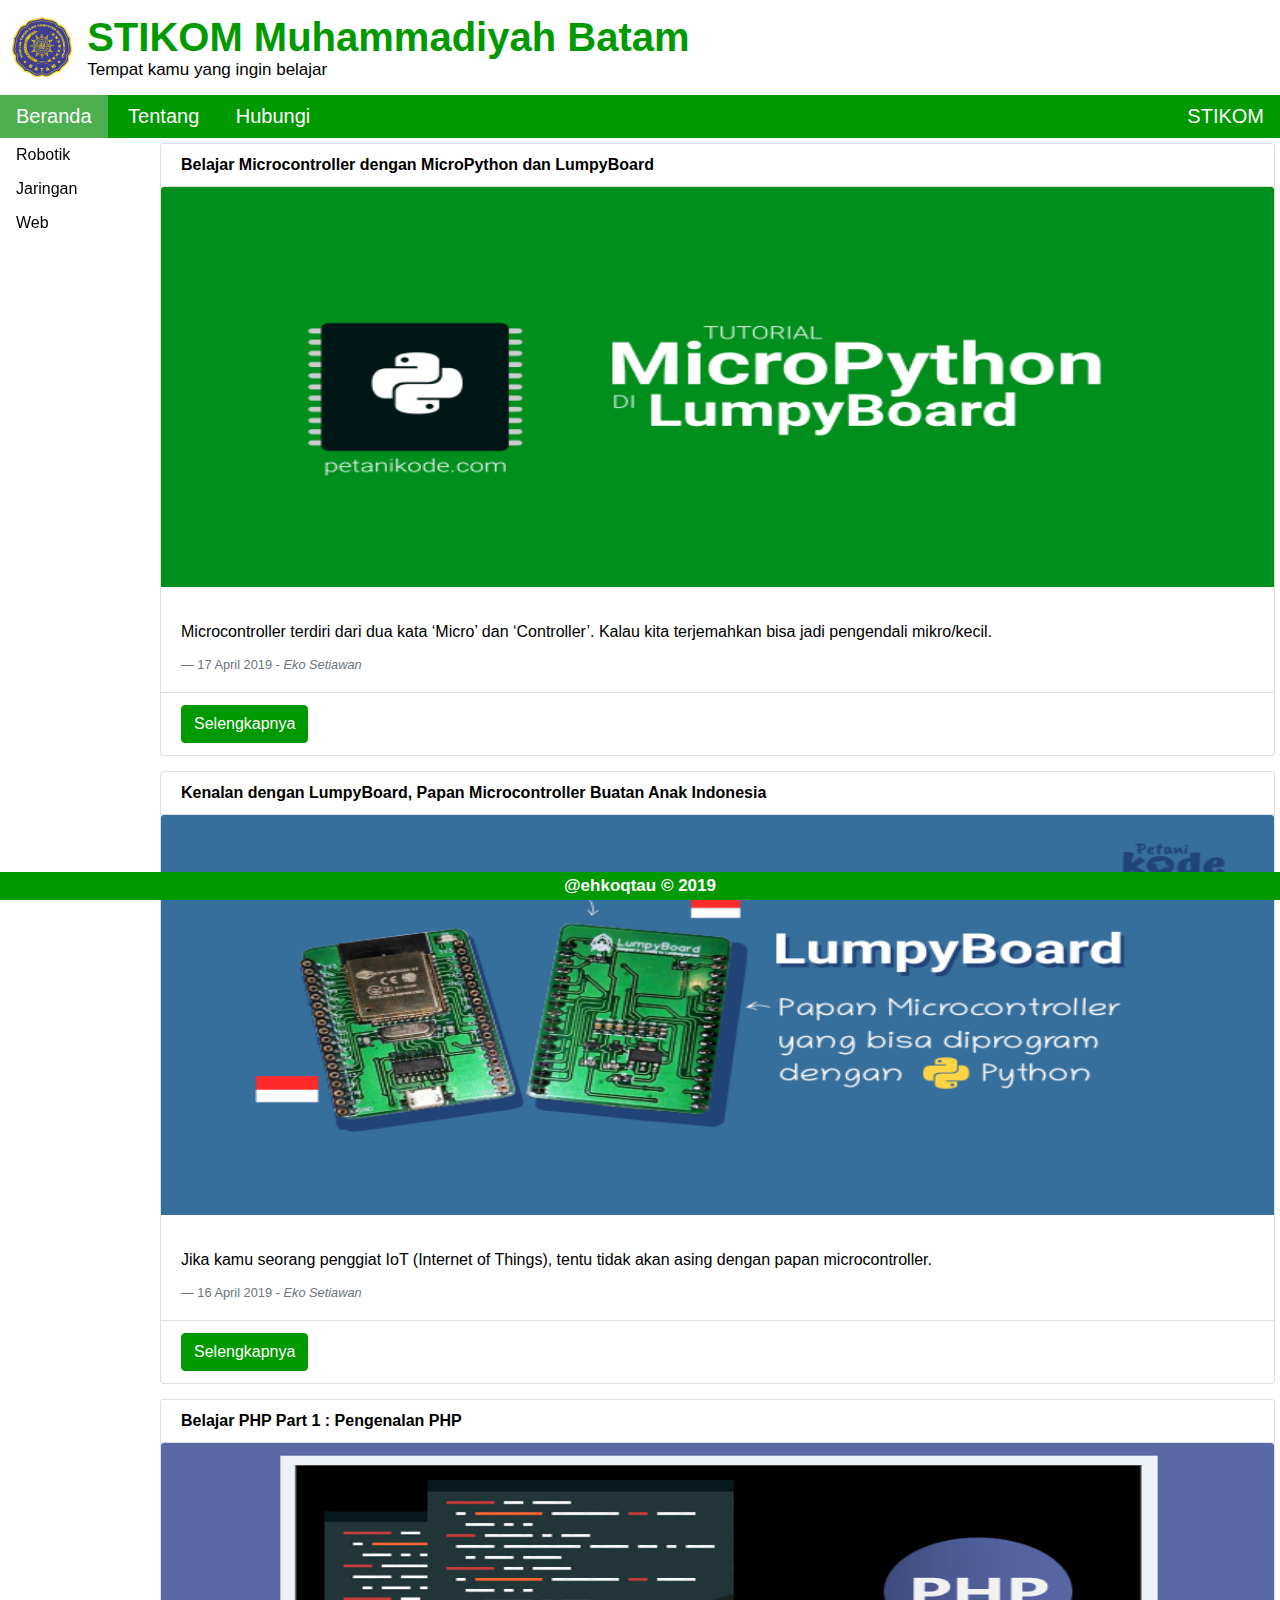
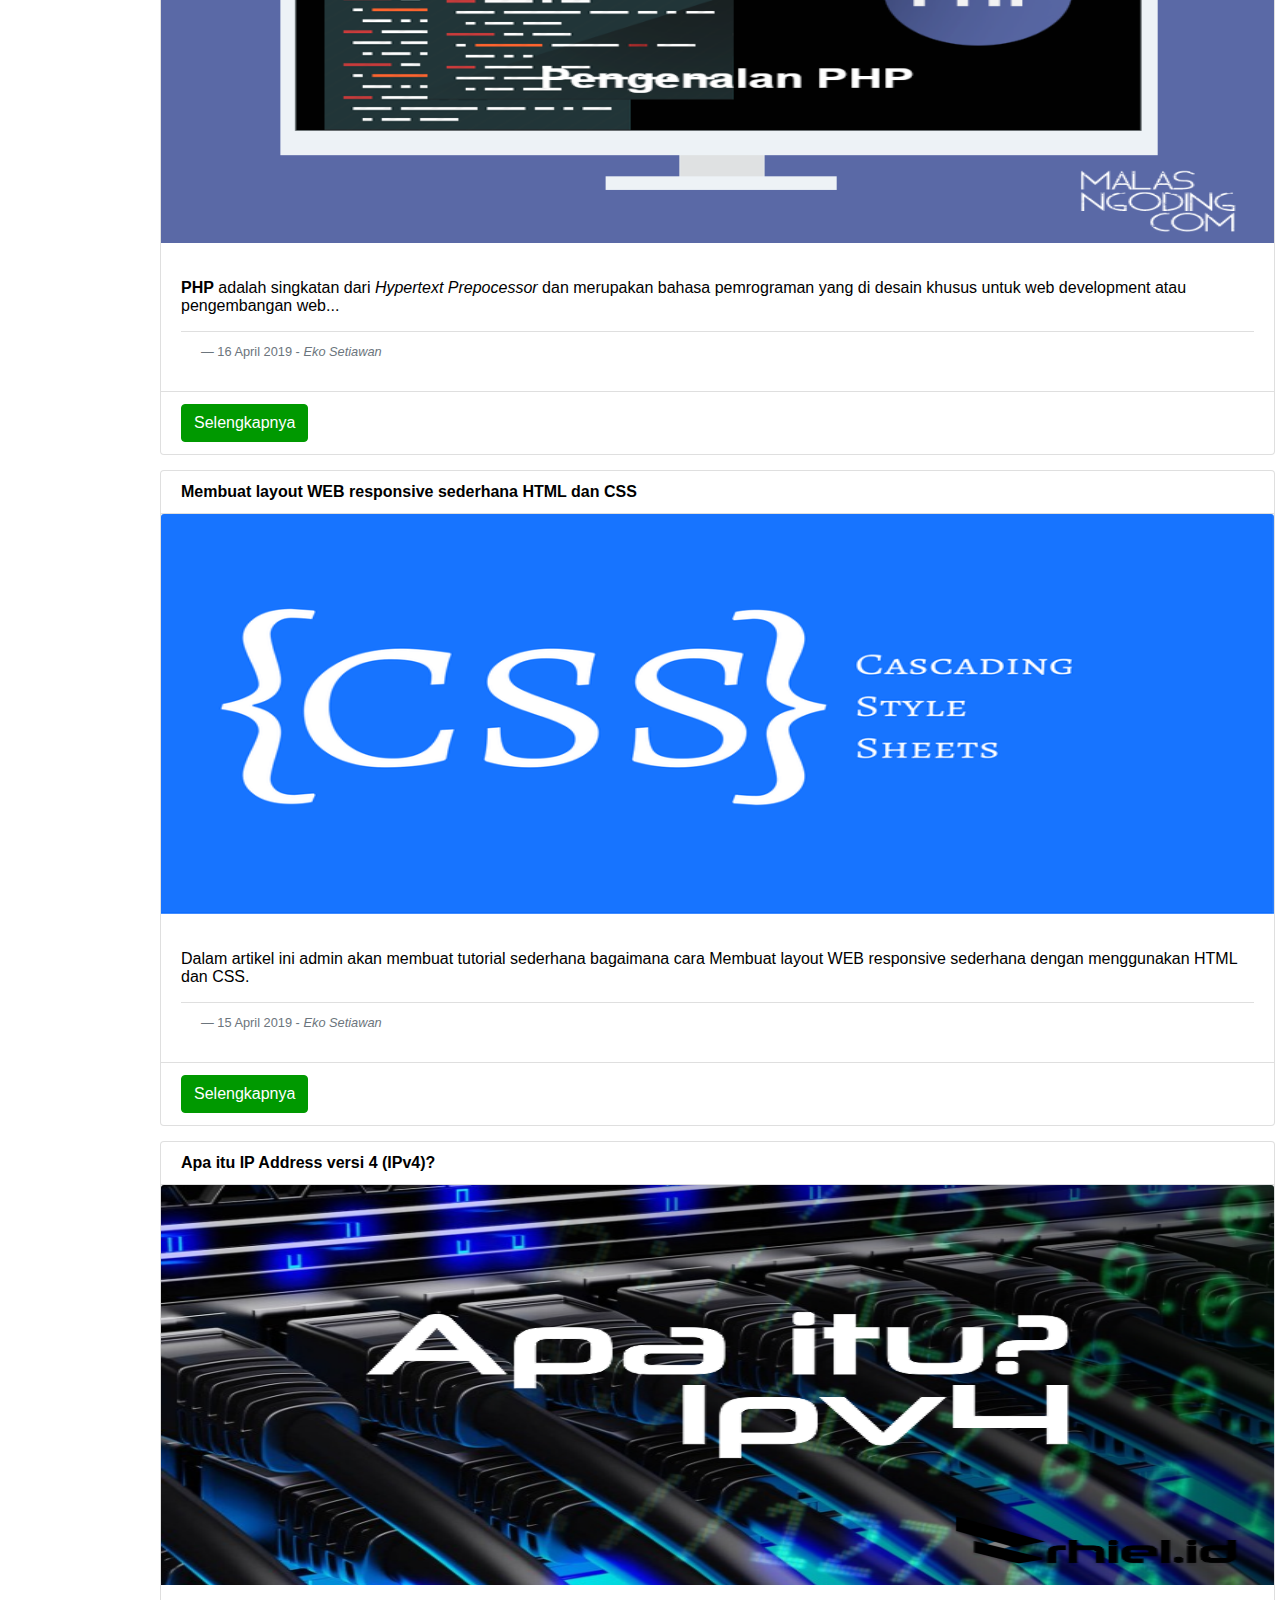
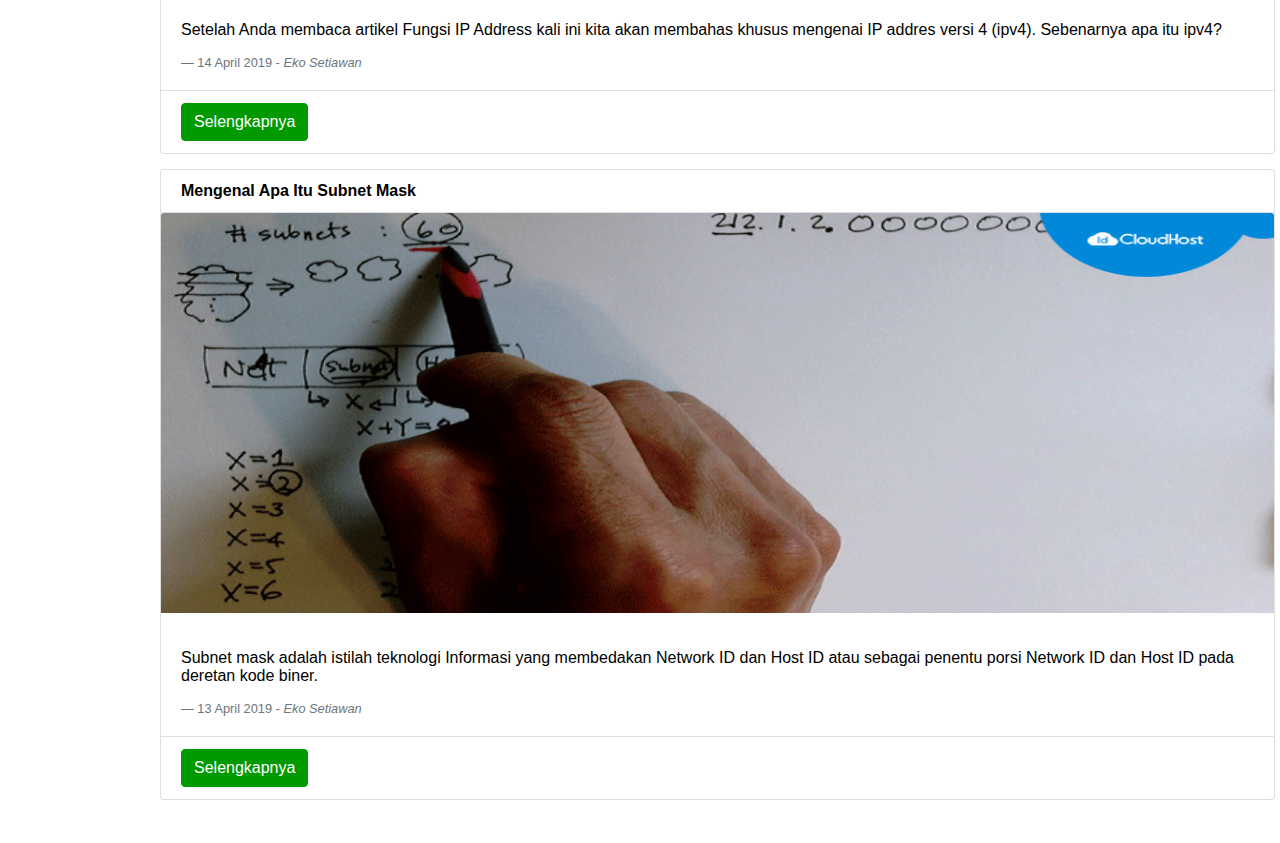
<file: index.html>
<!DOCTYPE html>
<html>
<head>
<meta name="viewport" content="width=device-width, initial-scale=1">
<link rel="stylesheet" type="text/css" href="style.css" >
<title>Belajar Kilat - STIKOM Muhammadiyah</title>
</head>
<body>
    <!-- Header Section -->
    <header>
        <img class="imgheader" src="img/stikom.jpg"> 
        <div class="head1">STIKOM Muhammadiyah Batam</div> 
        <div class="head2">Tempat kamu yang ingin belajar</div> 
    </header> 
      
    <!-- Menu Navigation Bar -->
    <div class="menu"> 
        <a class="active" href="index.html">Beranda</a> 
        <a href="tentang.html">Tentang</a> 
        <a href="hubungi.html">Hubungi</a>
        <div class="menu-log"> 
            <a href="index.html">STIKOM</a> 
        </div> 
    </div> 

    <ul class="side">
      <li class="liside"><a href="robotik.html">Robotik</a></li>
      <li class="liside"><a href="jaringan.html">Jaringan</a></li>
      <li class="liside"><a href="web.html">Web</a></li>
    </ul>  

<div class="card">
<div class="card-header bg-transparent"><strong>Belajar Microcontroller dengan MicroPython dan LumpyBoard</strong></div>
  <img src="img/robotik/micro-python.png" height="400px" class="card-img-top">
  <div class="card-body">
    <p class="card-text"><p>Microcontroller terdiri dari dua kata ‘Micro’ dan ‘Controller’. Kalau kita terjemahkan bisa jadi pengendali mikro/kecil.</p>
    <footer class="blockquote-footer">17 April 2019 - <cite title="Source Title">Eko Setiawan</cite></footer>
  </div>
  <div class="card-footer bg-transparent"><a href="robotik/micropython.html" class="btn btn-primary">Selengkapnya</a></div>
</div>

<div class="card">
<div class="card-header bg-transparent"><strong>Kenalan dengan LumpyBoard, Papan Microcontroller Buatan Anak Indonesia</strong></div>
  <img src="img/robotik/lumpy.png" height="400px" class="card-img-top">
  <div class="card-body">
    <p class="card-text"><p>Jika kamu seorang penggiat IoT (Internet of Things), tentu tidak akan asing dengan papan microcontroller.</p>
    <footer class="blockquote-footer">16 April 2019 - <cite title="Source Title">Eko Setiawan</cite></footer>
  </div>
  <div class="card-footer bg-transparent"><a href="robotik/lumpyboard.html" class="btn btn-primary">Selengkapnya</a></div>
</div>

<div class="card">
<div class="card-header bg-transparent"><strong>Belajar PHP Part 1 : Pengenalan PHP</strong></div>
  <img src="img/web/pengenalan_php.png" height="400px" class="card-img-top" alt="...">
  <div class="card-body">
    <p class="card-text"><strong>PHP</strong> adalah&nbsp;singkatan dari <em>Hypertext Prepocessor </em>dan merupakan bahasa pemrograman yang di desain khusus untuk web development atau pengembangan web...</p>
    <div class="card-footer bg-transparent"><footer class="blockquote-footer">16 April 2019 - <cite title="Source Title">Eko Setiawan</cite></footer></div>
  </div>
  <div class="card-footer bg-transparent"><a href="web/pengenalan_php.html" class="btn btn-primary">Selengkapnya</a></div>
</div>
    
<div class="card">
<div class="card-header bg-transparent"><strong>Membuat layout WEB responsive sederhana HTML dan CSS</strong></div>
  <img src="img/web/layout_html.png" height="400px" class="card-img-top" alt="...">
  <div class="card-body">
    <p class="card-text">Dalam artikel ini admin akan membuat tutorial sederhana bagaimana cara Membuat layout WEB responsive sederhana dengan menggunakan HTML dan CSS. </p>
    <div class="card-footer bg-transparent"><footer class="blockquote-footer">15 April 2019 - <cite title="Source Title">Eko Setiawan</cite></footer></div>
  </div>
  <div class="card-footer bg-transparent"><a href="web/layout_html.html" class="btn btn-primary">Selengkapnya</a></div>
</div>

<div class="card">
<div class="card-header bg-transparent border-success"><strong>Apa itu IP Address versi 4 (IPv4)?</strong></div>
  <img src="img/jaringan/ipv4.png" height="400px" class="card-img-top">
  <div class="card-body">
    <p class="card-text"><p>Setelah Anda membaca artikel Fungsi IP Address kali ini kita akan membahas khusus mengenai IP addres versi 4 (ipv4). Sebenarnya apa itu ipv4?</p>
    <footer class="blockquote-footer">14 April 2019 - <cite title="Source Title">Eko Setiawan</cite></footer>
  </div>
  <div class="card-footer bg-transparent border-success"><a href="jaringan/ipv4.html" class="btn btn-primary">Selengkapnya</a></div>
</div>

<div class="card">
<div class="card-header bg-transparent border-success"><strong>Mengenal Apa Itu Subnet Mask</strong></div>
  <img src="img/jaringan/subnetmask.png" height="400px" class="card-img-top">
  <div class="card-body">
    <p class="card-text"><p>Subnet mask adalah istilah teknologi Informasi yang membedakan Network ID dan Host ID atau sebagai penentu porsi Network ID dan Host ID pada deretan kode biner.</p>
    <footer class="blockquote-footer">13 April 2019 - <cite title="Source Title">Eko Setiawan</cite></footer>
  </div>
  <div class="card-footer bg-transparent border-success"><a href="jaringan/subnetmask.html" class="btn btn-primary">Selengkapnya</a></div>
</div>

    <!-- Footer Section -->
    <footer class="footer_web">@ehkoqtau &copy; 2019</footer> 

</body>
</html>
</file>
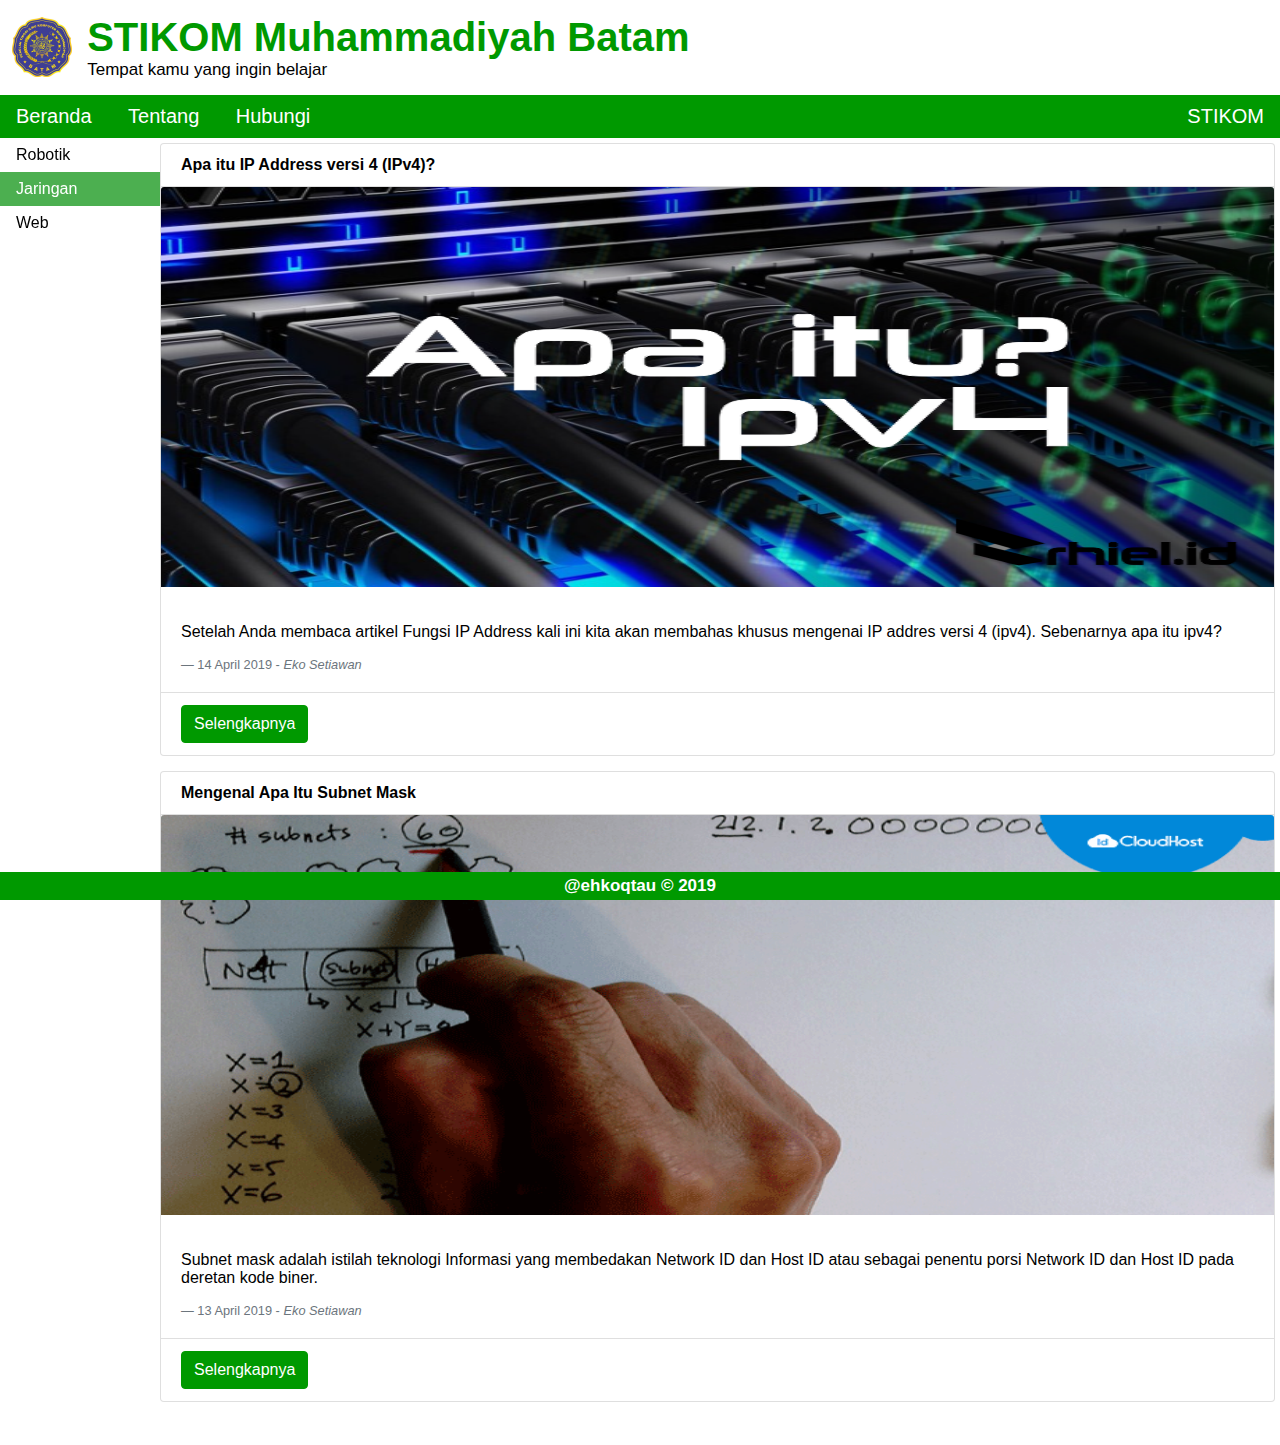
<file: jaringan.html>
<!DOCTYPE html>
<html>
<head>
<meta name="viewport" content="width=device-width, initial-scale=1">
<link rel="stylesheet" type="text/css" href="style.css" >
<title>Belajar Jaringan - STIKOM Muhammadiyah</title>
</head>
<body>
    <!-- Header Section -->
    <header>
        <img class="imgheader" src="img/stikom.jpg"> 
        <div class="head1">STIKOM Muhammadiyah Batam</div> 
        <div class="head2">Tempat kamu yang ingin belajar</div> 
    </header> 
      
    <!-- Menu Navigation Bar -->
    <div class="menu"> 
        <a href="index.html">Beranda</a> 
        <a href="tentang.html">Tentang</a> 
        <a href="hubungi.html">Hubungi</a>
        <div class="menu-log"> 
            <a href="index.html">STIKOM</a> 
        </div> 
    </div> 

    <ul class="side">
      <li class="liside"><a href="robotik.html">Robotik</a></li>
      <li class="liside"><a class="active" href="jaringan.html">Jaringan</a></li>
      <li class="liside"><a href="web.html">Web</a></li>
    </ul>  

<div class="card">
<div class="card-header bg-transparent border-success"><strong>Apa itu IP Address versi 4 (IPv4)?</strong></div>
  <img src="img/jaringan/ipv4.png" height="400px" class="card-img-top">
  <div class="card-body">
    <p class="card-text"><p>Setelah Anda membaca artikel Fungsi IP Address kali ini kita akan membahas khusus mengenai IP addres versi 4 (ipv4). Sebenarnya apa itu ipv4?</p>
    <footer class="blockquote-footer">14 April 2019 - <cite title="Source Title">Eko Setiawan</cite></footer>
  </div>
  <div class="card-footer bg-transparent border-success"><a href="jaringan/ipv4.html" class="btn btn-primary">Selengkapnya</a></div>
</div>

<div class="card">
<div class="card-header bg-transparent border-success"><strong>Mengenal Apa Itu Subnet Mask</strong></div>
  <img src="img/jaringan/subnetmask.png" height="400px" class="card-img-top">
  <div class="card-body">
    <p class="card-text"><p>Subnet mask adalah istilah teknologi Informasi yang membedakan Network ID dan Host ID atau sebagai penentu porsi Network ID dan Host ID pada deretan kode biner.</p>
    <footer class="blockquote-footer">13 April 2019 - <cite title="Source Title">Eko Setiawan</cite></footer>
  </div>
  <div class="card-footer bg-transparent border-success"><a href="jaringan/subnetmask.html" class="btn btn-primary">Selengkapnya</a></div>
</div>

    <!-- Footer Section -->
    <footer class="footer_web">@ehkoqtau &copy; 2019</footer> 

</body>
</html>
</file>
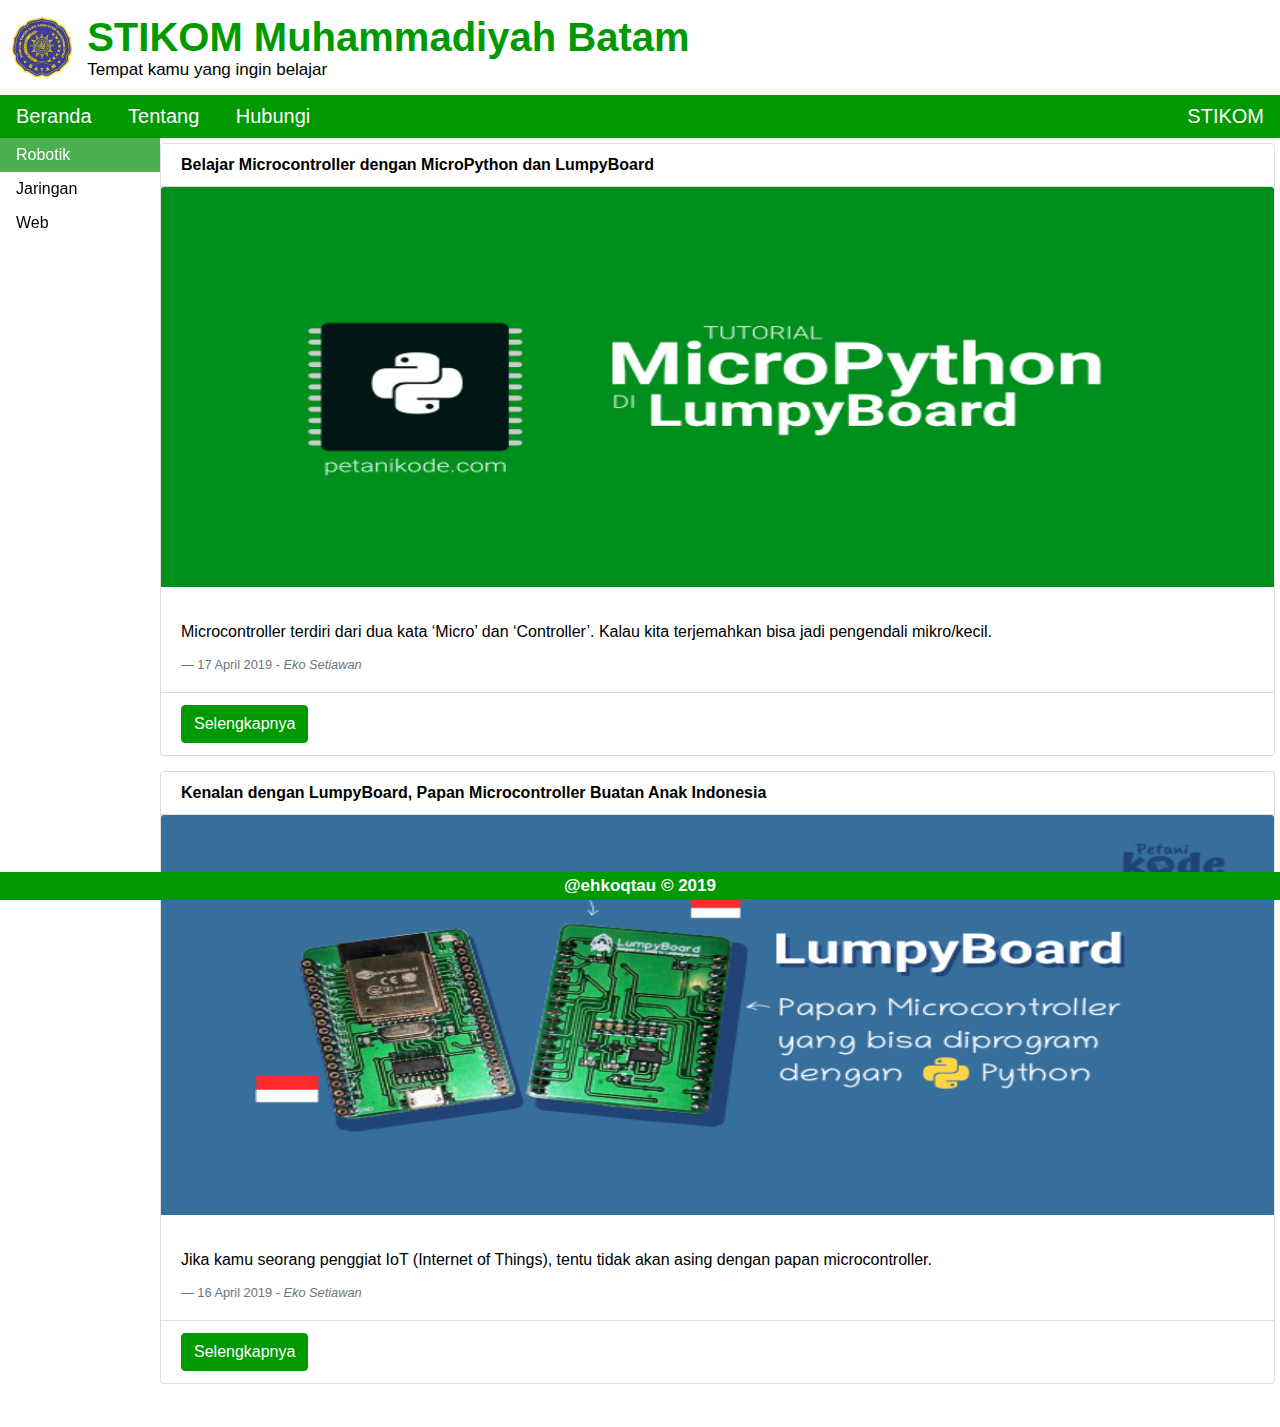
<file: robotik.html>
<!DOCTYPE html>
<html>
<head>
<meta name="viewport" content="width=device-width, initial-scale=1">
<link rel="stylesheet" type="text/css" href="style.css" >
<title>Belajar Robotik - STIKOM Muhammadiyah</title>
</head>
<body>
    <!-- Header Section -->
    <header>
        <img class="imgheader" src="img/stikom.jpg" alt="test"> 
        <div class="head1">STIKOM Muhammadiyah Batam</div> 
        <div class="head2">Tempat kamu yang ingin belajar</div> 
    </header> 
      
    <!-- Menu Navigation Bar -->
    <div class="menu"> 
        <a href="index.html">Beranda</a> 
        <a href="tentang.html">Tentang</a> 
        <a href="hubungi.html">Hubungi</a>
        <div class="menu-log"> 
            <a href="index.html">STIKOM</a> 
        </div> 
    </div> 

    <ul class="side">
      <li class="liside"><a class="active" href="robotik.html">Robotik</a></li>
      <li class="liside"><a href="jaringan.html">Jaringan</a></li>
      <li class="liside"><a href="web.html">Web</a></li>
    </ul>  

<div class="card">
<div class="card-header bg-transparent"><strong>Belajar Microcontroller dengan MicroPython dan LumpyBoard</strong></div>
  <img src="img/robotik/micro-python.png" height="400px" class="card-img-top">
  <div class="card-body">
    <p class="card-text"><p>Microcontroller terdiri dari dua kata ‘Micro’ dan ‘Controller’. Kalau kita terjemahkan bisa jadi pengendali mikro/kecil.</p>
    <footer class="blockquote-footer">17 April 2019 - <cite title="Source Title">Eko Setiawan</cite></footer>
  </div>
  <div class="card-footer bg-transparent"><a href="robotik/micropython.html" class="btn btn-primary">Selengkapnya</a></div>
</div>

<div class="card">
<div class="card-header bg-transparent"><strong>Kenalan dengan LumpyBoard, Papan Microcontroller Buatan Anak Indonesia</strong></div>
  <img src="img/robotik/lumpy.png" height="400px" class="card-img-top">
  <div class="card-body">
    <p class="card-text"><p>Jika kamu seorang penggiat IoT (Internet of Things), tentu tidak akan asing dengan papan microcontroller.</p>
    <footer class="blockquote-footer">16 April 2019 - <cite title="Source Title">Eko Setiawan</cite></footer>
  </div>
  <div class="card-footer bg-transparent"><a href="robotik/lumpyboard.html" class="btn btn-primary">Selengkapnya</a></div>
</div>

    <!-- Footer Section -->
    <footer class="footer_web">@ehkoqtau &copy; 2019</footer> 

</body>
</html>
</file>
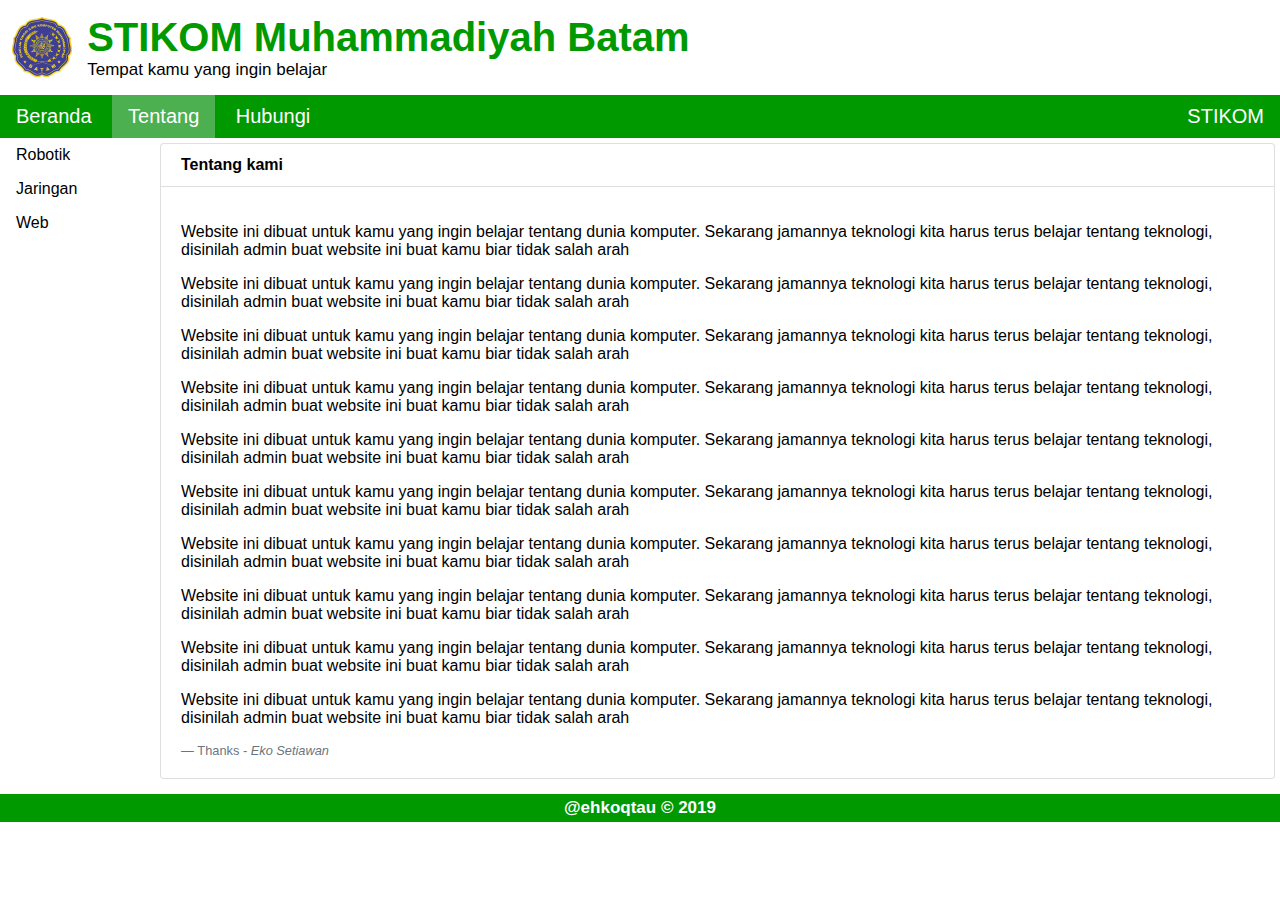
<file: tentang.html>
<!DOCTYPE html>
<html>
<head>
<meta name="viewport" content="width=device-width, initial-scale=1">
<link rel="stylesheet" type="text/css" href="style.css" >
<title>Tentang - STIKOM Muhammadiyah</title>
</head>
<body>
    <!-- Header Section -->
    <header>
        <img class="imgheader" src="img/stikom.jpg"> 
        <div class="head1">STIKOM Muhammadiyah Batam</div> 
        <div class="head2">Tempat kamu yang ingin belajar</div> 
    </header> 
      
    <!-- Menu Navigation Bar -->
    <div class="menu"> 
        <a href="index.html">Beranda</a> 
        <a class="active" href="tentang.html">Tentang</a> 
        <a href="hubungi.html">Hubungi</a>
        <div class="menu-log"> 
            <a href="index.html">STIKOM</a> 
        </div> 
    </div> 

    <ul class="side">
      <li class="liside"><a href="robotik.html">Robotik</a></li>
      <li class="liside"><a href="jaringan.html">Jaringan</a></li>
      <li class="liside"><a href="web.html">Web</a></li>
    </ul>  

<div class="card">
<div class="card-header bg-transparent"><strong>Tentang kami</strong></div>
  <div class="card-body">
    <p class="card-text"><p>Website ini dibuat untuk kamu yang ingin belajar tentang dunia komputer. Sekarang jamannya teknologi kita harus terus belajar tentang teknologi, disinilah admin buat website ini buat kamu biar tidak salah arah</p>

    <p class="card-text"><p>Website ini dibuat untuk kamu yang ingin belajar tentang dunia komputer. Sekarang jamannya teknologi kita harus terus belajar tentang teknologi, disinilah admin buat website ini buat kamu biar tidak salah arah</p>

    <p class="card-text"><p>Website ini dibuat untuk kamu yang ingin belajar tentang dunia komputer. Sekarang jamannya teknologi kita harus terus belajar tentang teknologi, disinilah admin buat website ini buat kamu biar tidak salah arah</p>

    <p class="card-text"><p>Website ini dibuat untuk kamu yang ingin belajar tentang dunia komputer. Sekarang jamannya teknologi kita harus terus belajar tentang teknologi, disinilah admin buat website ini buat kamu biar tidak salah arah</p>

    <p class="card-text"><p>Website ini dibuat untuk kamu yang ingin belajar tentang dunia komputer. Sekarang jamannya teknologi kita harus terus belajar tentang teknologi, disinilah admin buat website ini buat kamu biar tidak salah arah</p>

    <p class="card-text"><p>Website ini dibuat untuk kamu yang ingin belajar tentang dunia komputer. Sekarang jamannya teknologi kita harus terus belajar tentang teknologi, disinilah admin buat website ini buat kamu biar tidak salah arah</p>

    <p class="card-text"><p>Website ini dibuat untuk kamu yang ingin belajar tentang dunia komputer. Sekarang jamannya teknologi kita harus terus belajar tentang teknologi, disinilah admin buat website ini buat kamu biar tidak salah arah</p>

    <p class="card-text"><p>Website ini dibuat untuk kamu yang ingin belajar tentang dunia komputer. Sekarang jamannya teknologi kita harus terus belajar tentang teknologi, disinilah admin buat website ini buat kamu biar tidak salah arah</p>

    <p class="card-text"><p>Website ini dibuat untuk kamu yang ingin belajar tentang dunia komputer. Sekarang jamannya teknologi kita harus terus belajar tentang teknologi, disinilah admin buat website ini buat kamu biar tidak salah arah</p>

    <p class="card-text"><p>Website ini dibuat untuk kamu yang ingin belajar tentang dunia komputer. Sekarang jamannya teknologi kita harus terus belajar tentang teknologi, disinilah admin buat website ini buat kamu biar tidak salah arah</p>

    <footer class="blockquote-footer">Thanks - <cite title="Source Title">Eko Setiawan</cite></footer>
  </div>
</div>

    <!-- Footer Section -->
    <footer class="footer_web">@ehkoqtau &copy; 2019</footer> 

</body>
</html>
</file>
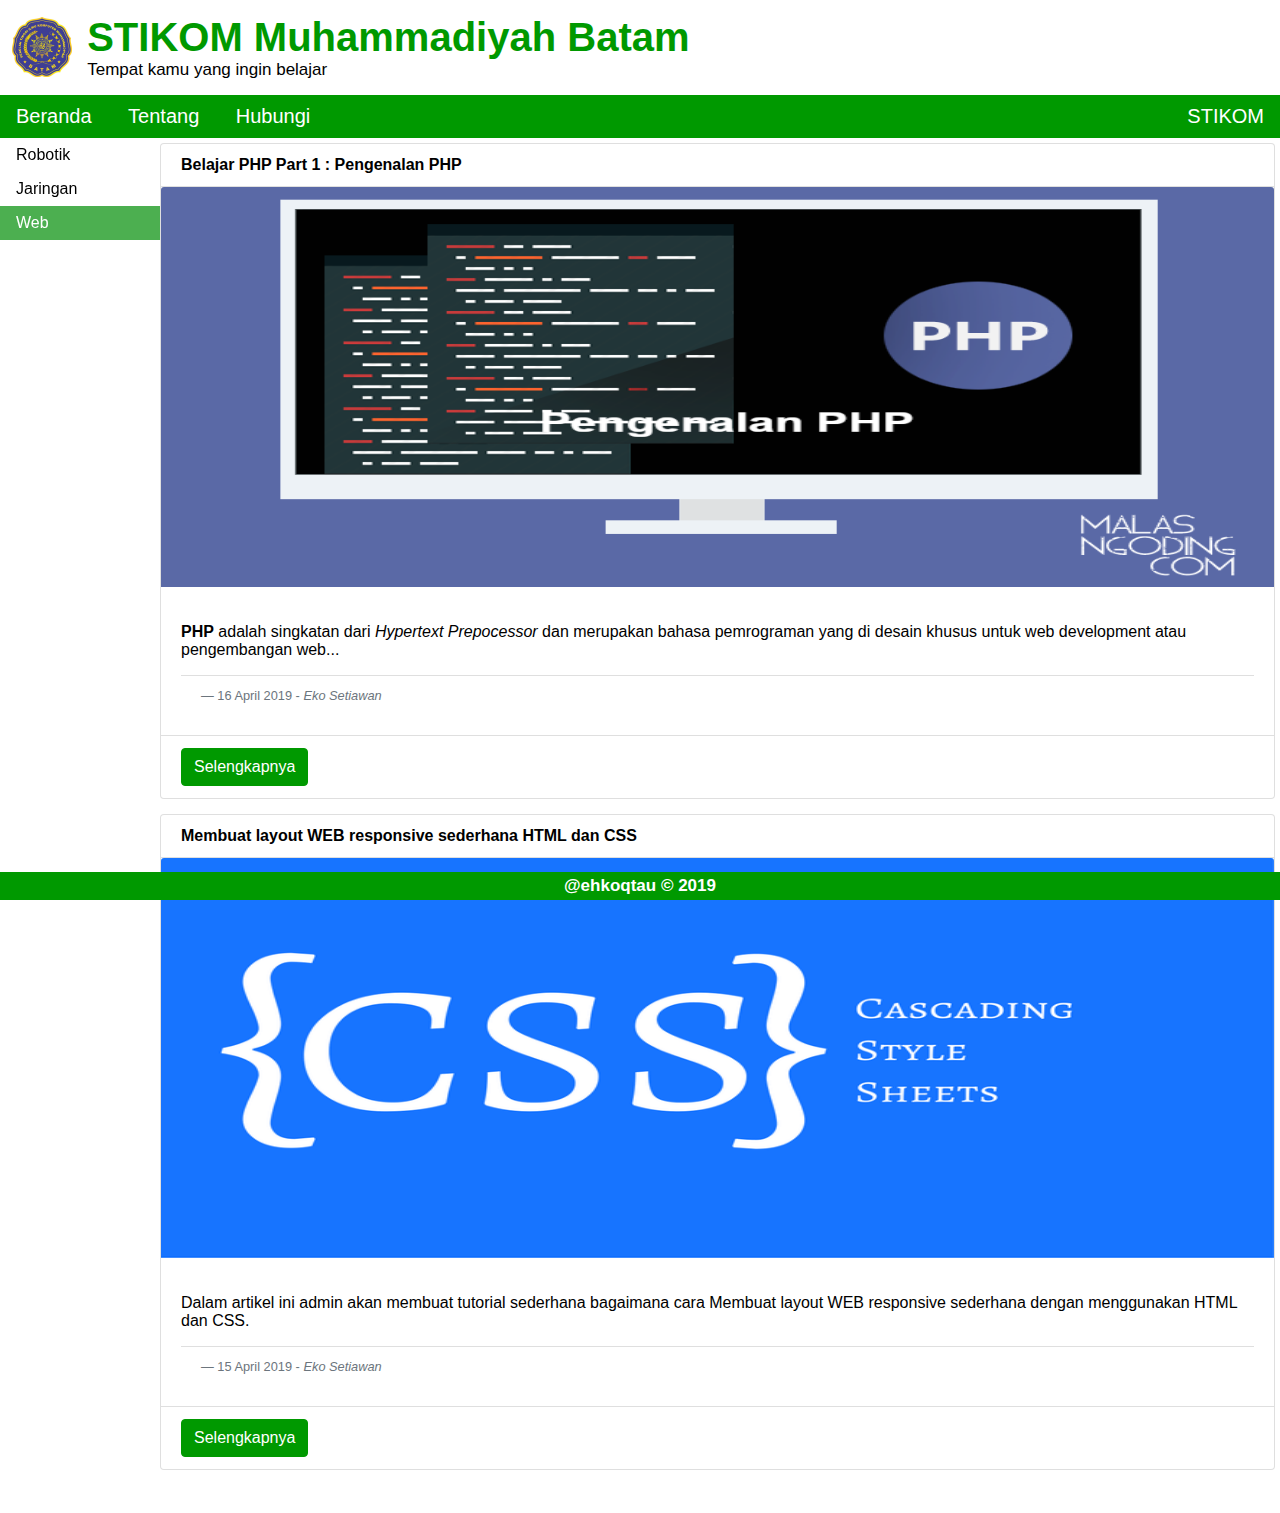
<file: web.html>
<!DOCTYPE html>
<html>
<head>
<meta name="viewport" content="width=device-width, initial-scale=1">
<link rel="stylesheet" type="text/css" href="style.css" >
<title>Belajar Web - STIKOM Muhammadiyah</title>
</head>
<body>
    <!-- Header Section -->
    <header>
        <img class="imgheader" src="img/stikom.jpg"> 
        <div class="head1">STIKOM Muhammadiyah Batam</div> 
        <div class="head2">Tempat kamu yang ingin belajar</div> 
    </header> 
      
    <!-- Menu Navigation Bar -->
    <div class="menu"> 
        <a href="index.html">Beranda</a> 
        <a href="tentang.html">Tentang</a> 
        <a href="hubungi.html">Hubungi</a>
        <div class="menu-log"> 
            <a href="index.html">STIKOM</a> 
        </div> 
    </div> 

    <ul class="side">
      <li class="liside"><a href="robotik.html">Robotik</a></li>
      <li class="liside"><a href="jaringan.html">Jaringan</a></li>
      <li class="liside"><a class="active" href="web.html">Web</a></li>
    </ul>

<div class="card">
<div class="card-header bg-transparent"><strong>Belajar PHP Part 1 : Pengenalan PHP</strong></div>
  <img src="img/web/pengenalan_php.png" height="400px" class="card-img-top" alt="...">
  <div class="card-body">
    <p class="card-text"><strong>PHP</strong> adalah&nbsp;singkatan dari <em>Hypertext Prepocessor </em>dan merupakan bahasa pemrograman yang di desain khusus untuk web development atau pengembangan web...</p>
    <div class="card-footer bg-transparent"><footer class="blockquote-footer">16 April 2019 - <cite title="Source Title">Eko Setiawan</cite></footer></div>
  </div>
  <div class="card-footer bg-transparent"><a href="web/pengenalan_php.html" class="btn btn-primary">Selengkapnya</a></div>
</div>
    
<div class="card">
<div class="card-header bg-transparent"><strong>Membuat layout WEB responsive sederhana HTML dan CSS</strong></div>
  <img src="img/web/layout_html.png" height="400px" class="card-img-top" alt="...">
  <div class="card-body">
    <p class="card-text">Dalam artikel ini admin akan membuat tutorial sederhana bagaimana cara Membuat layout WEB responsive sederhana dengan menggunakan HTML dan CSS. </p>
    <div class="card-footer bg-transparent"><footer class="blockquote-footer">15 April 2019 - <cite title="Source Title">Eko Setiawan</cite></footer></div>
  </div>
  <div class="card-footer bg-transparent"><a href="web/layout_html.html" class="btn btn-primary">Selengkapnya</a></div>
</div>

    <!-- Footer Section -->
    <footer class="footer_web">@ehkoqtau &copy; 2019</footer> 

</body>
</html>
</file>
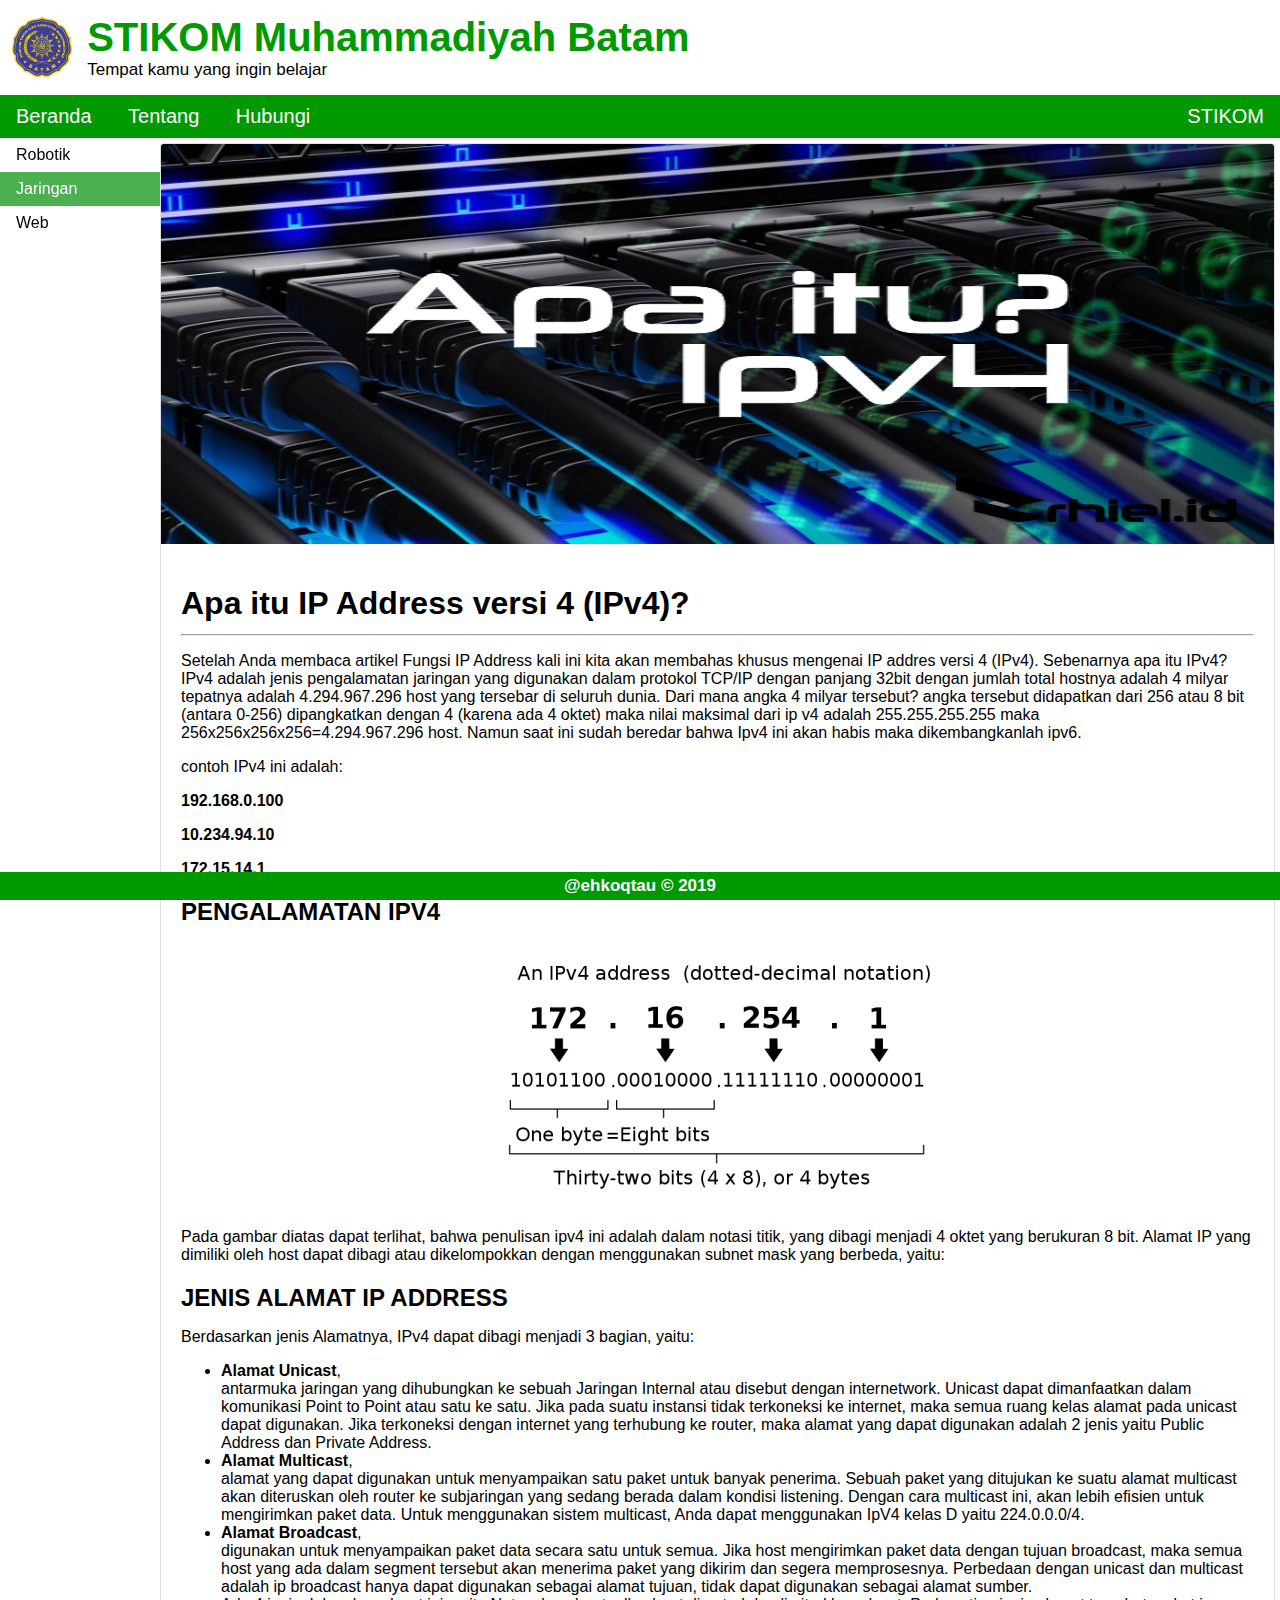
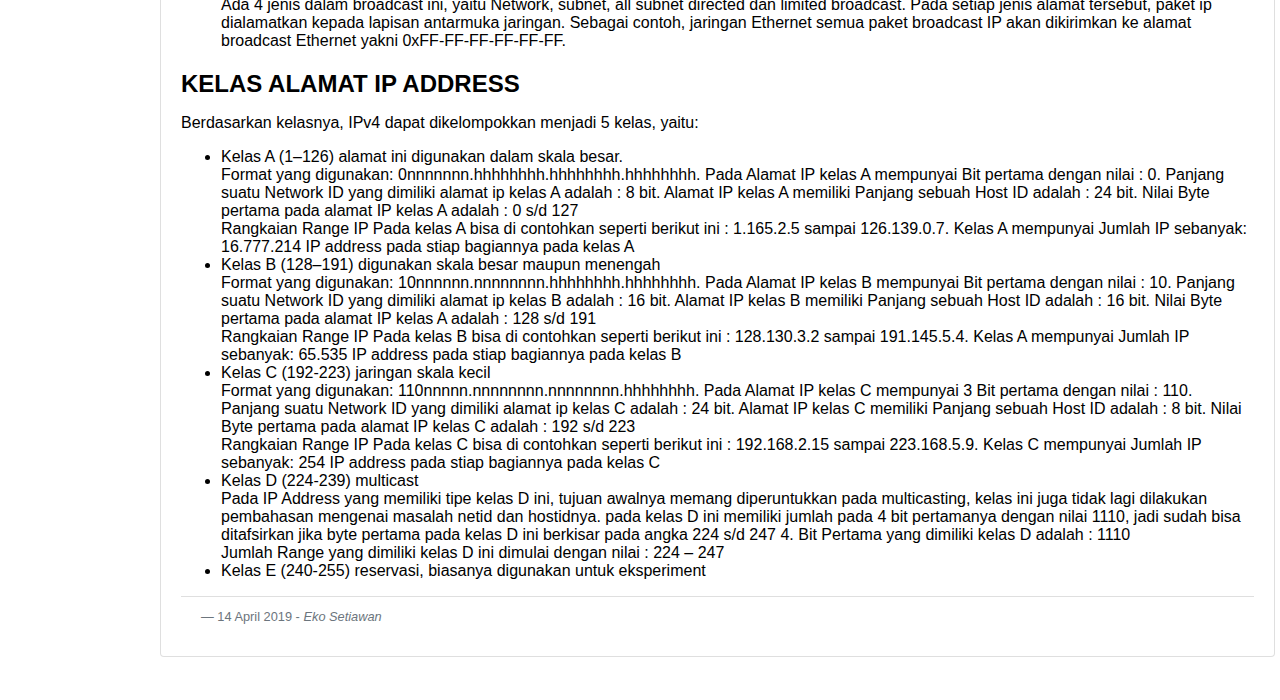
<file: jaringan/ipv4.html>
<!DOCTYPE html>
<html>
<head>
<meta name="viewport" content="width=device-width, initial-scale=1">
<link rel="stylesheet" type="text/css" href="../style.css" >
<link href="../prism.css" rel="stylesheet" />
<title>Belajar Jaringan - STIKOM Muhammadiyah</title>
</head>
<body>
    <!-- Header Section -->
    <header>
        <img class="imgheader" src="../img/stikom.jpg"> 
        <div class="head1">STIKOM Muhammadiyah Batam</div> 
        <div class="head2">Tempat kamu yang ingin belajar</div> 
    </header> 
      
    <!-- Menu Navigation Bar -->
    <div class="menu"> 
        <a href="../index.html">Beranda</a> 
        <a href="../tentang.html">Tentang</a> 
        <a href="../hubungi.html">Hubungi</a>
        <div class="menu-log"> 
            <a href="../index.html">STIKOM</a> 
        </div> 
    </div> 

    <ul class="side">
      <li class="liside"><a href="../robotik.html">Robotik</a></li>
      <li class="liside"><a class="active" href="../jaringan.html">Jaringan</a></li>
      <li class="liside"><a href="../web.html">Web</a></li>
    </ul>  

<div class="card">
  <img src="../img/jaringan/ipv4.png" height="400px"class="card-img-top">
  <div class="card-body">
    <h1 class="card-title">Apa itu IP Address versi 4 (IPv4)?</h1>
    <hr>
    <p class="card-text">Setelah Anda membaca artikel Fungsi IP Address kali ini kita akan membahas khusus mengenai IP addres versi 4 (IPv4). Sebenarnya apa itu IPv4? IPv4 adalah jenis pengalamatan jaringan yang digunakan dalam protokol TCP/IP dengan panjang 32bit dengan jumlah total hostnya adalah 4 milyar tepatnya adalah 4.294.967.296 host yang tersebar di seluruh dunia. Dari mana angka 4 milyar tersebut? angka tersebut didapatkan dari 256 atau 8 bit (antara 0-256) dipangkatkan dengan 4 (karena ada 4 oktet) maka nilai maksimal dari ip v4 adalah 255.255.255.255 maka 256x256x256x256=4.294.967.296 host. Namun saat ini sudah beredar bahwa Ipv4 ini akan habis maka dikembangkanlah ipv6.</p>
    <p class="card-text">contoh IPv4 ini adalah:</p>
    <p class="card-text"><strong>192.168.0.100</strong></p>
    <p class="card-text"><strong>10.234.94.10</strong></p>
    <p class="card-text"><strong>172.15.14.1</strong></p>
    <h2 class="card-title">PENGALAMATAN IPV4</h2>
    <p class="card-text text-center"><img src="../img/jaringan/ipv4_1.png" align="center"></p>
    <p class="card-text">Pada gambar diatas dapat terlihat, bahwa penulisan ipv4 ini adalah dalam notasi titik, yang dibagi menjadi 4 oktet yang berukuran 8 bit. Alamat IP yang dimiliki oleh host dapat dibagi atau dikelompokkan dengan menggunakan subnet mask yang berbeda, yaitu:</p>
    <h2 class="card-title">JENIS ALAMAT IP ADDRESS</h2>
    <p class="card-text">Berdasarkan jenis Alamatnya, IPv4 dapat dibagi menjadi 3 bagian, yaitu:</p>
    <p class="card-text"><ul>
        <li><b>Alamat Unicast</b>,<br>
        antarmuka jaringan yang dihubungkan ke sebuah Jaringan Internal atau disebut dengan internetwork. Unicast dapat dimanfaatkan dalam komunikasi Point to Point atau satu ke satu. Jika pada suatu instansi tidak terkoneksi ke internet, maka semua ruang kelas alamat pada unicast dapat digunakan. Jika terkoneksi dengan internet yang terhubung ke router, maka alamat yang dapat digunakan adalah 2 jenis yaitu Public Address dan Private Address.</li>
        <li><b>Alamat Multicast</b>,<br>
        alamat yang dapat digunakan untuk menyampaikan satu paket untuk banyak penerima. Sebuah paket yang ditujukan ke suatu alamat multicast akan diteruskan oleh router ke subjaringan yang sedang berada dalam kondisi listening. Dengan cara multicast ini, akan lebih efisien untuk mengirimkan paket data. Untuk menggunakan sistem multicast, Anda dapat menggunakan IpV4 kelas D yaitu 224.0.0.0/4.</li>
        <li><b>Alamat Broadcast</b>,<br>
        digunakan untuk menyampaikan paket data secara satu untuk semua. Jika host mengirimkan paket data dengan tujuan broadcast, maka semua host yang ada dalam segment tersebut akan menerima paket yang dikirim dan segera memprosesnya. Perbedaan dengan unicast dan multicast adalah ip broadcast hanya dapat digunakan sebagai alamat tujuan, tidak dapat digunakan sebagai alamat sumber.<br>
        Ada 4 jenis dalam broadcast ini, yaitu Network, subnet, all subnet directed dan limited broadcast. Pada setiap jenis alamat tersebut, paket ip dialamatkan kepada lapisan antarmuka jaringan.&nbsp;Sebagai contoh, jaringan Ethernet semua paket broadcast IP akan dikirimkan ke alamat broadcast Ethernet yakni 0xFF-FF-FF-FF-FF-FF.</li>
        </ul></p>

    <h2 class="card-title">KELAS ALAMAT IP ADDRESS</h2>
    <p class="card-text">Berdasarkan kelasnya, IPv4 dapat dikelompokkan menjadi 5 kelas, yaitu:</p>
    <p class="card-text"><ul>
<li>Kelas A (1–126) alamat ini digunakan dalam skala besar.<br>
Format yang digunakan: 0nnnnnnn.hhhhhhhh.hhhhhhhh.hhhhhhhh. Pada Alamat IP kelas A mempunyai Bit pertama dengan nilai : 0. Panjang suatu Network ID yang dimiliki alamat ip kelas A adalah : 8 bit. Alamat IP kelas A memiliki Panjang sebuah Host ID adalah : 24 bit. Nilai Byte pertama pada alamat IP kelas A adalah : 0 s/d 127<br>
Rangkaian Range IP Pada kelas A bisa di contohkan seperti berikut ini : 1.165.2.5 sampai 126.139.0.7. Kelas A mempunyai Jumlah IP sebanyak: 16.777.214 IP address pada stiap bagiannya pada kelas A</li>
<li>Kelas B (128–191) digunakan skala besar maupun menengah<br>
Format yang digunakan: 10nnnnnn.nnnnnnnn.hhhhhhhh.hhhhhhhh. Pada Alamat IP kelas B mempunyai Bit pertama dengan nilai : 10. Panjang suatu Network ID yang dimiliki alamat ip kelas B adalah : 16 bit. Alamat IP kelas B memiliki Panjang sebuah Host ID adalah : 16 bit. Nilai Byte pertama pada alamat IP kelas A adalah : 128 s/d 191<br>
Rangkaian Range IP Pada kelas B bisa di contohkan seperti berikut ini : 128.130.3.2 sampai 191.145.5.4. Kelas A mempunyai Jumlah IP sebanyak: 65.535 IP address pada stiap bagiannya pada kelas B</li>
<li>Kelas C (192-223) jaringan skala kecil<br>
Format yang digunakan: 110nnnnn.nnnnnnnn.nnnnnnnn.hhhhhhhh. Pada Alamat IP kelas C mempunyai 3 Bit pertama dengan nilai : 110. Panjang suatu Network ID yang dimiliki alamat ip kelas C adalah : 24 bit. Alamat IP kelas C memiliki Panjang sebuah Host ID adalah : 8 bit. Nilai Byte pertama pada alamat IP kelas C adalah : 192 s/d 223<br>
Rangkaian Range IP Pada kelas C bisa di contohkan seperti berikut ini : 192.168.2.15 sampai 223.168.5.9. Kelas C mempunyai Jumlah IP sebanyak: 254 IP address pada stiap bagiannya pada kelas C</li>
<li>Kelas D (224-239) multicast<br>
Pada IP Address yang memiliki tipe kelas D ini, tujuan awalnya memang diperuntukkan pada multicasting, kelas ini juga tidak lagi dilakukan pembahasan mengenai masalah netid dan hostidnya. pada kelas D ini memiliki jumlah pada 4 bit pertamanya dengan nilai 1110, jadi sudah bisa ditafsirkan jika byte pertama pada kelas D ini berkisar pada angka 224 s/d 247 4. Bit Pertama yang dimiliki kelas D adalah : 1110<br>
Jumlah Range yang dimiliki kelas D ini dimulai dengan nilai : 224 – 247</li>
<li>Kelas E (240-255) reservasi, biasanya digunakan untuk eksperiment</li>
</ul></p>

    <div class="card-footer bg-transparent border-success"><footer class="blockquote-footer">14 April 2019 - <cite title="Source Title">Eko Setiawan</cite></footer></div>
  </div>
</div>

    <!-- Footer Section -->
    <footer class="footer_web">@ehkoqtau &copy; 2019</footer> 
<script src="../prism.js"></script>
</body>
</html>
</file>
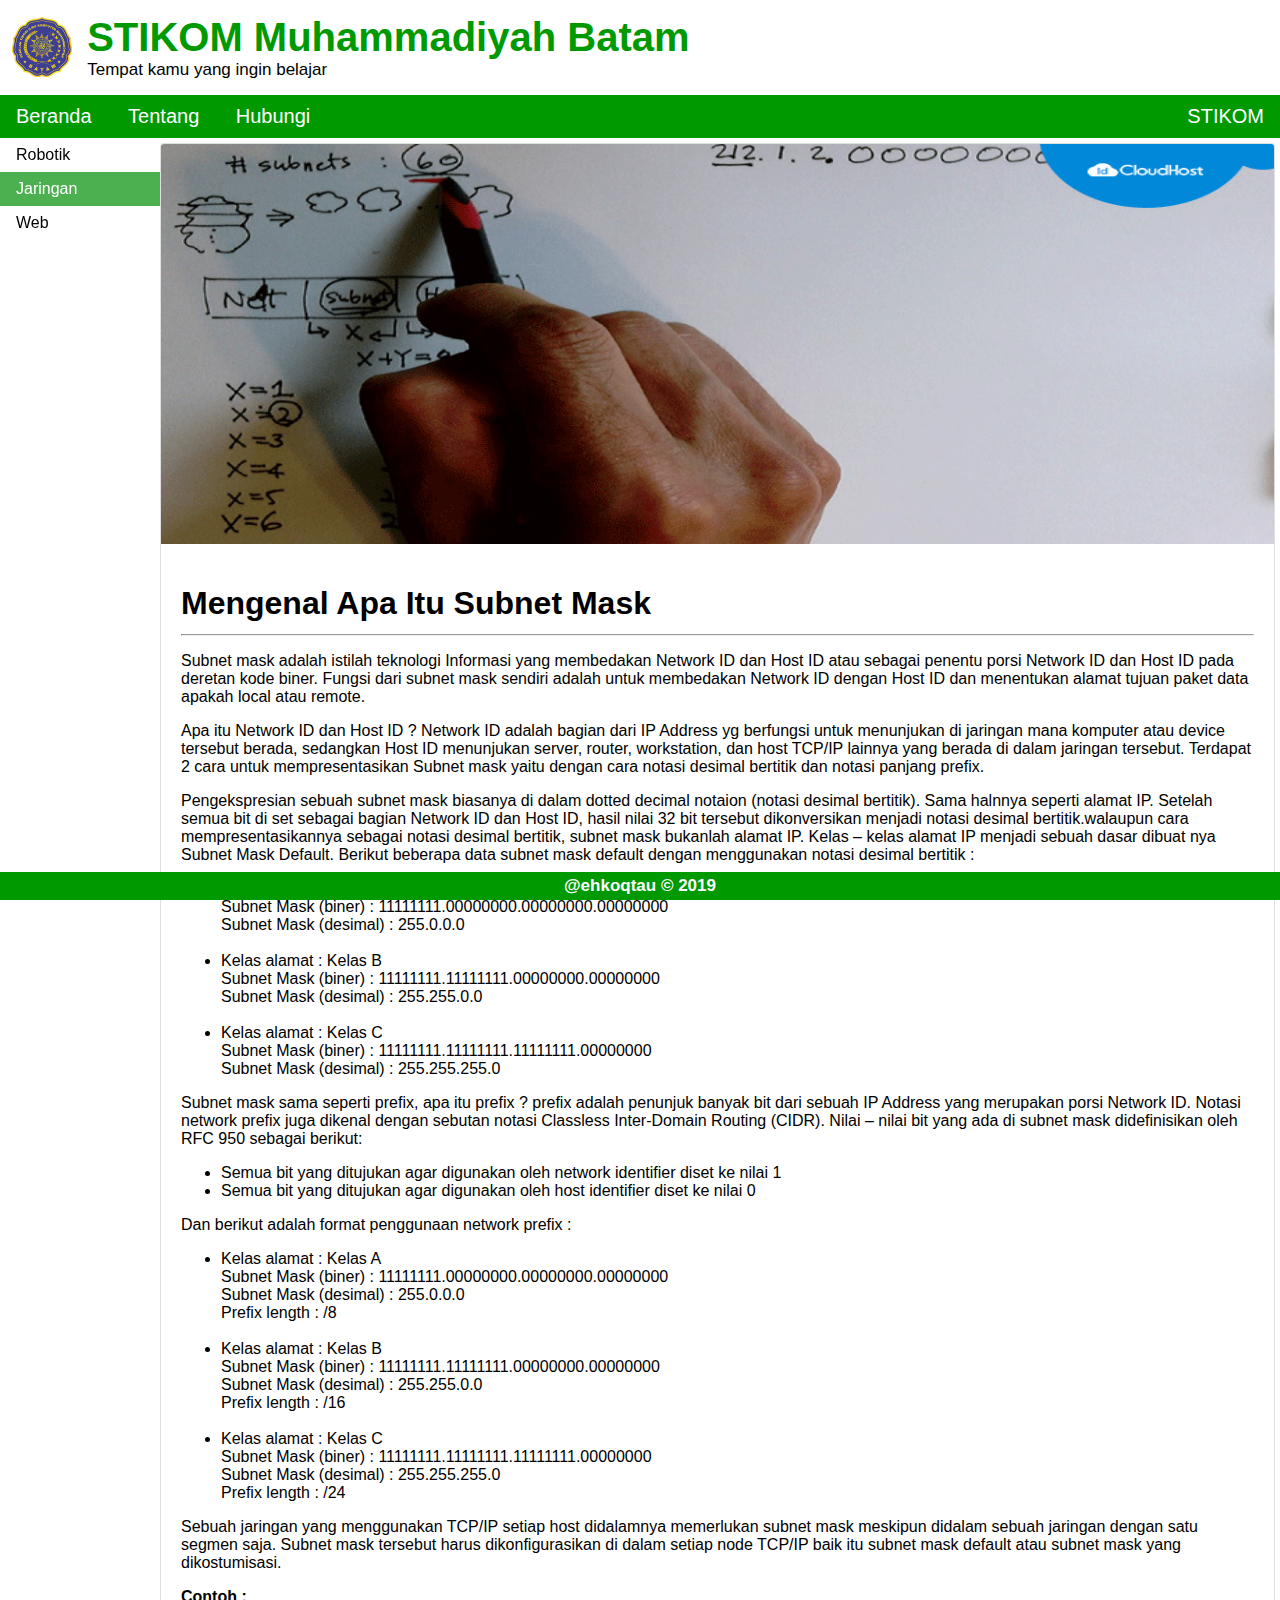
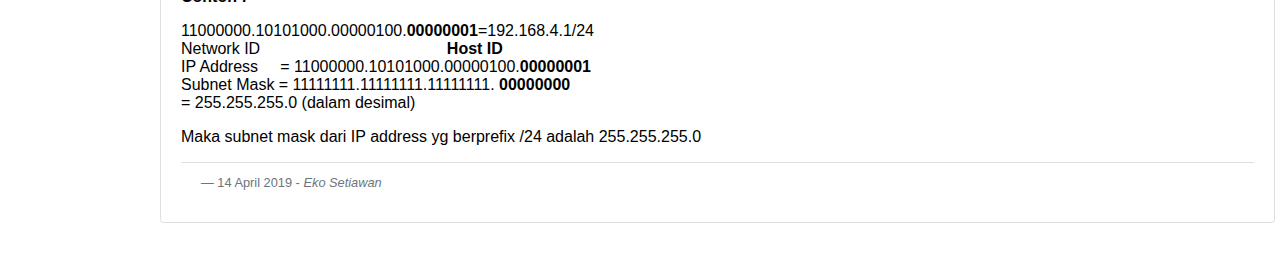
<file: jaringan/subnetmask.html>
<!DOCTYPE html>
<html>
<head>
<meta name="viewport" content="width=device-width, initial-scale=1">
<link rel="stylesheet" type="text/css" href="../style.css" >
<link href="../prism.css" rel="stylesheet" />
<title>Belajar Jaringan - STIKOM Muhammadiyah</title>
</head>
<body>
    <!-- Header Section -->
    <header>
        <img class="imgheader" src="../img/stikom.jpg"> 
        <div class="head1">STIKOM Muhammadiyah Batam</div> 
        <div class="head2">Tempat kamu yang ingin belajar</div> 
    </header> 
      
    <!-- Menu Navigation Bar -->
    <div class="menu"> 
        <a href="../index.html">Beranda</a> 
        <a href="../tentang.html">Tentang</a> 
        <a href="../hubungi.html">Hubungi</a>
        <div class="menu-log"> 
            <a href="../index.html">STIKOM</a> 
        </div> 
    </div> 

    <ul class="side">
      <li class="liside"><a href="../robotik.html">Robotik</a></li>
      <li class="liside"><a class="active" href="../jaringan.html">Jaringan</a></li>
      <li class="liside"><a href="../web.html">Web</a></li>
    </ul>  

<div class="card">
  <img src="../img/jaringan/subnetmask.png" height="400px"class="card-img-top">
  <div class="card-body">
    <h1 class="card-title">Mengenal Apa Itu Subnet Mask</h1>
    <hr>
    <p class="card-text">Subnet mask adalah istilah teknologi Informasi yang membedakan Network ID dan Host ID atau sebagai penentu porsi Network ID dan Host ID pada deretan kode biner. Fungsi dari subnet mask sendiri adalah untuk membedakan Network ID dengan Host ID dan menentukan alamat tujuan paket data apakah local atau remote.</p>
    <p class="card-text">Apa itu Network ID dan Host ID ? Network ID adalah bagian dari IP Address yg berfungsi untuk menunjukan di jaringan mana komputer atau device tersebut berada, sedangkan Host ID menunjukan server, router, workstation, dan host TCP/IP lainnya yang berada di dalam jaringan tersebut. Terdapat 2 cara untuk mempresentasikan Subnet mask yaitu dengan cara notasi desimal bertitik dan notasi panjang prefix.</p>
    <p class="card-text">Pengekspresian sebuah subnet mask biasanya di dalam dotted decimal notaion (notasi desimal bertitik). Sama halnnya seperti alamat IP. Setelah semua bit di set sebagai bagian Network ID dan Host ID, hasil nilai 32 bit tersebut dikonversikan menjadi notasi desimal bertitik.walaupun cara mempresentasikannya sebagai notasi desimal bertitik, subnet mask bukanlah alamat IP. Kelas – kelas alamat IP menjadi sebuah dasar dibuat nya Subnet Mask Default. Berikut beberapa data subnet mask default dengan menggunakan notasi desimal bertitik :</p>
    <p class="card-text"><ul>
        <li>Kelas alamat : Kelas A
            <br>Subnet Mask (biner) : 11111111.00000000.00000000.00000000
            <br>Subnet Mask (desimal) : 255.0.0.0
        </li>
        <br>
        <li>Kelas alamat : Kelas B
            <br>Subnet Mask (biner) : 11111111.11111111.00000000.00000000
            <br>Subnet Mask (desimal) : 255.255.0.0
        </li>
        <br>
        <li>Kelas alamat : Kelas C
            <br>Subnet Mask (biner) : 11111111.11111111.11111111.00000000
            <br>Subnet Mask (desimal) : 255.255.255.0
        </li>
    </ul></p>
    <p class="card-text">Subnet mask sama seperti prefix, apa itu prefix ? prefix adalah penunjuk banyak bit dari sebuah IP Address yang merupakan porsi Network ID. Notasi network prefix juga dikenal dengan sebutan notasi Classless Inter-Domain Routing (CIDR). Nilai – nilai bit yang ada di subnet mask didefinisikan oleh RFC 950 sebagai berikut:</p>
    <p class="card-text">
        <ul>
            <li>Semua bit yang ditujukan agar digunakan oleh network identifier diset ke nilai 1</li>
            <li>Semua bit yang ditujukan agar digunakan oleh host identifier diset ke nilai 0</li>
        </ul>
    </p>
    <p class="card-text">Dan berikut adalah format penggunaan network prefix :</p>
    <p class="card-text"><ul>
        <li>Kelas alamat : Kelas A
            <br>Subnet Mask (biner) : 11111111.00000000.00000000.00000000
            <br>Subnet Mask (desimal) : 255.0.0.0
            <br>Prefix length : /8
        </li>
        <br>
        <li>Kelas alamat : Kelas B
            <br>Subnet Mask (biner) : 11111111.11111111.00000000.00000000
            <br>Subnet Mask (desimal) : 255.255.0.0
            <br>Prefix length : /16
        </li>
        <br>
        <li>Kelas alamat : Kelas C
            <br>Subnet Mask (biner) : 11111111.11111111.11111111.00000000
            <br>Subnet Mask (desimal) : 255.255.255.0
            <br>Prefix length : /24
        </li>
    </ul></p>

    <p class="card-text">Sebuah jaringan yang menggunakan TCP/IP setiap host didalamnya memerlukan subnet mask meskipun didalam sebuah jaringan dengan satu segmen saja. Subnet mask tersebut harus dikonfigurasikan di dalam setiap node TCP/IP baik itu subnet mask default atau subnet mask yang dikostumisasi.</p>
    <p class="card-text"><strong>Contoh :</strong></p>
    <p class="card-text">11000000.10101000.00000100.<strong>00000001</strong>=192.168.4.1/24<br>
Network ID &nbsp; &nbsp; &nbsp; &nbsp; &nbsp; &nbsp; &nbsp; &nbsp; &nbsp; &nbsp; &nbsp; &nbsp; &nbsp; &nbsp; &nbsp; &nbsp; &nbsp; &nbsp; &nbsp; &nbsp; &nbsp;<strong>Host ID</strong><br>
IP Address &nbsp; &nbsp; = 11000000.10101000.00000100.<strong>00000001</strong><br>
Subnet Mask = 11111111.11111111.11111111. <strong>00000000</strong><br>
= 255.255.255.0 (dalam desimal)</p>
    <p class="card-text">Maka subnet mask dari IP address yg berprefix /24 adalah 255.255.255.0</p>


    <div class="card-footer bg-transparent border-success"><footer class="blockquote-footer">14 April 2019 - <cite title="Source Title">Eko Setiawan</cite></footer></div>
  </div>
</div>

    <!-- Footer Section -->
    <footer class="footer_web">@ehkoqtau &copy; 2019</footer> 
<script src="../prism.js"></script>
</body>
</html>
</file>
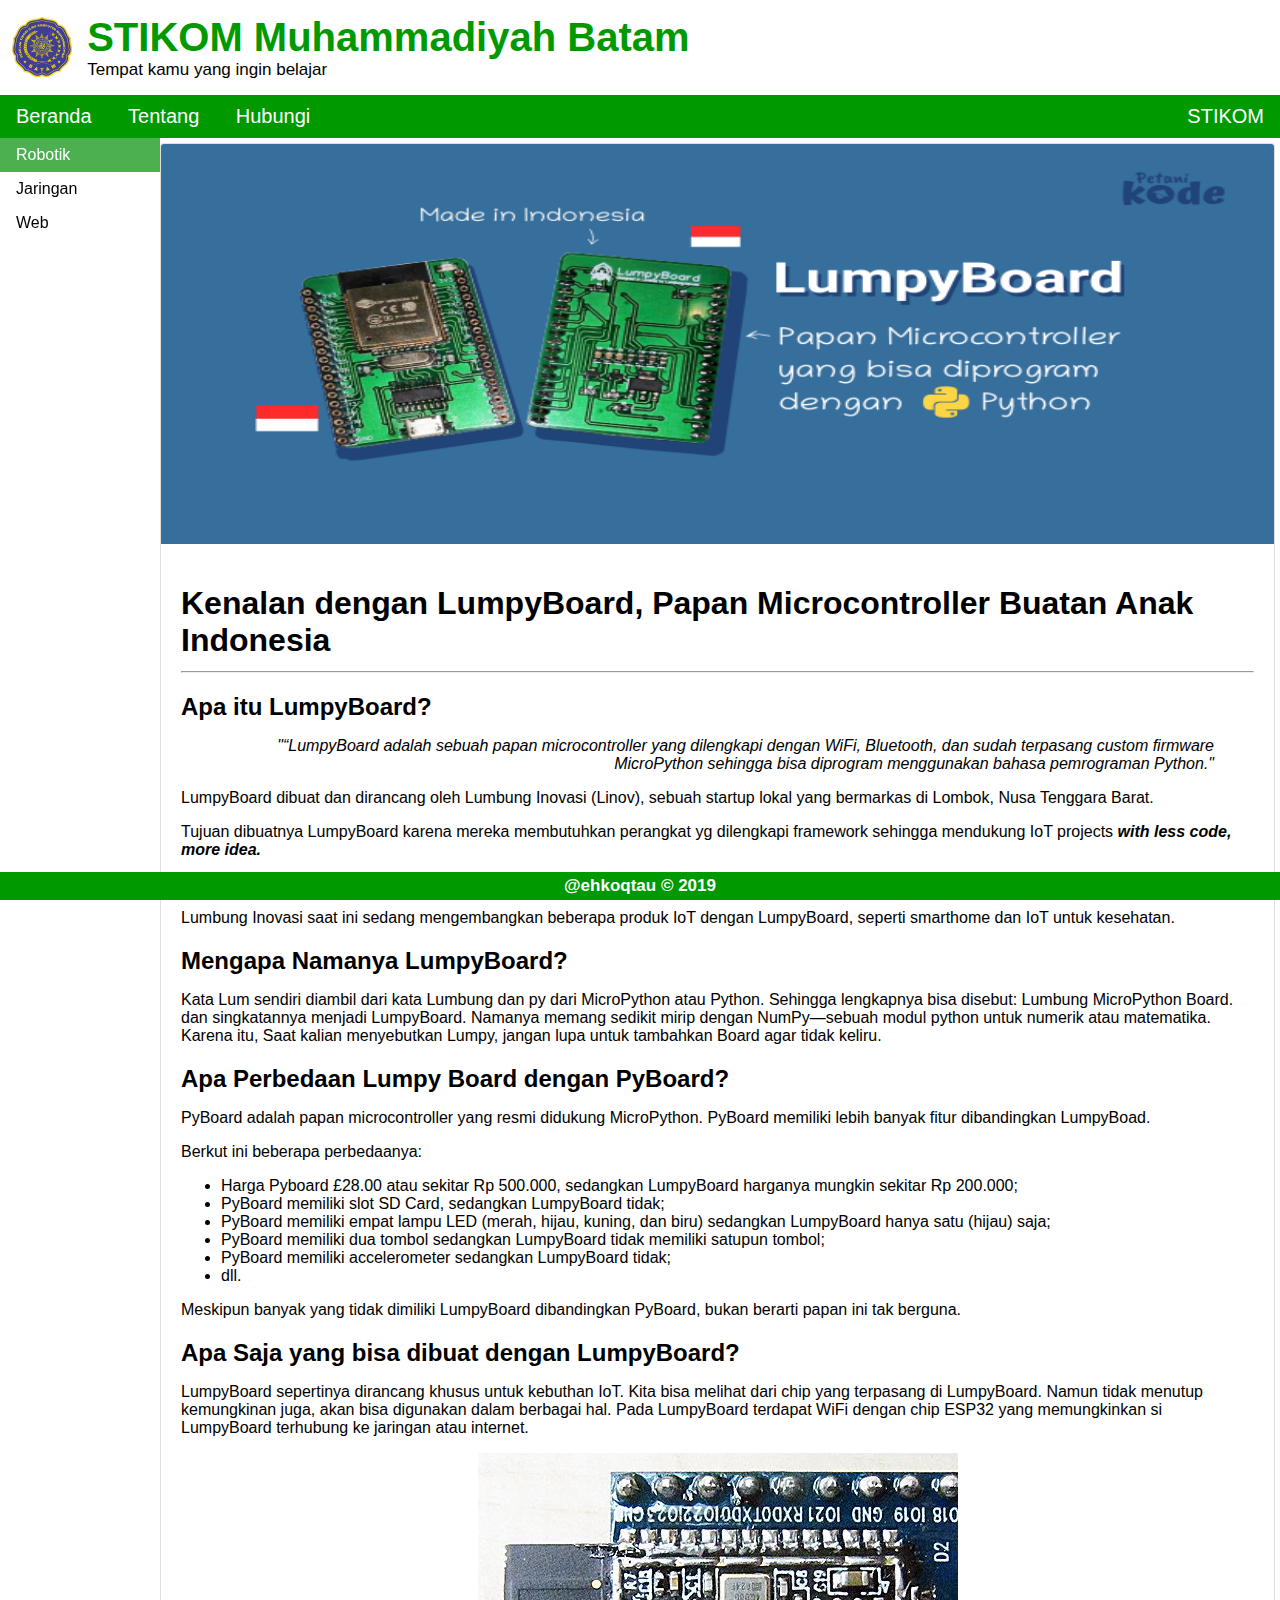
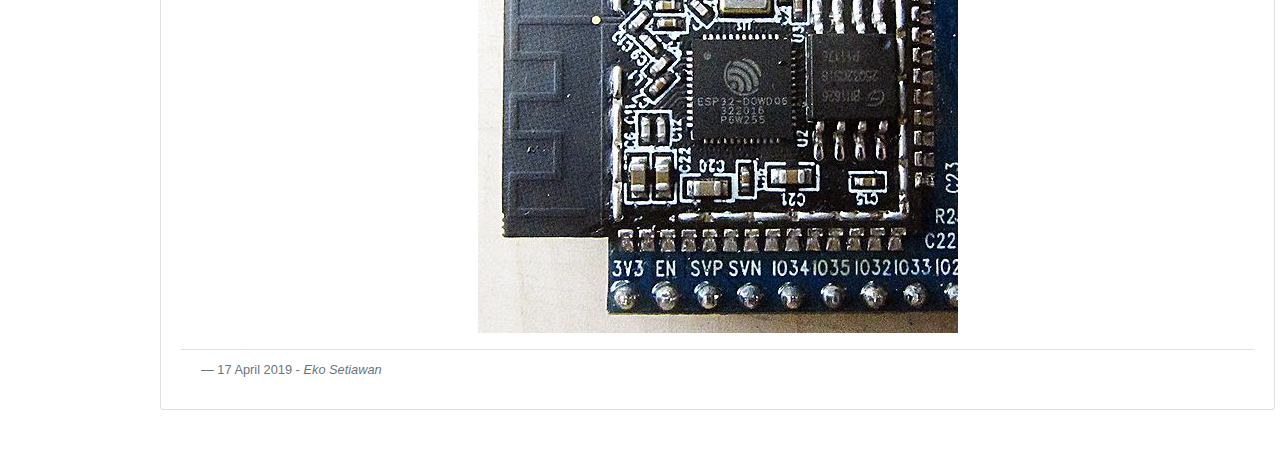
<file: robotik/lumpyboard.html>
<!DOCTYPE html>
<html>
<head>
<meta name="viewport" content="width=device-width, initial-scale=1">
<link rel="stylesheet" type="text/css" href="../style.css" >
<title>Belajar Robotik - STIKOM Muhammadiyah</title>
</head>
<body>
    <!-- Header Section -->
    <header>
        <img class="imgheader" src="../img/stikom.jpg"> 
        <div class="head1">STIKOM Muhammadiyah Batam</div> 
        <div class="head2">Tempat kamu yang ingin belajar</div> 
    </header> 
      
    <!-- Menu Navigation Bar -->
    <div class="menu"> 
        <a href="../index.html">Beranda</a> 
        <a href="../tentang.html">Tentang</a> 
        <a href="../hubungi.html">Hubungi</a>
        <div class="menu-log"> 
            <a href="../index.html">STIKOM</a> 
        </div> 
    </div> 

    <ul class="side">
      <li class="liside"><a class="active" href="../robotik.html">Robotik</a></li>
      <li class="liside"><a href="../jaringan.html">Jaringan</a></li>
      <li class="liside"><a href="../web.html">Web</a></li>
    </ul>  

<div class="card">
  <img src="../img/robotik/lumpy.png" height="400px"class="card-img-top">
  <div class="card-body">
    <h1 class="card-title">Kenalan dengan LumpyBoard, Papan Microcontroller Buatan Anak Indonesia</h1>
    <hr>
    <h2 class="card-title">Apa itu LumpyBoard?</h2>
    <blockquote class="blockquote text-right">
      <p><i>"“LumpyBoard adalah sebuah papan microcontroller yang dilengkapi dengan WiFi, Bluetooth, dan sudah terpasang custom firmware MicroPython sehingga bisa diprogram menggunakan bahasa pemrograman Python."</i></p>
    </blockquote>
    <p class="card-text">LumpyBoard dibuat dan dirancang oleh Lumbung Inovasi (Linov), sebuah startup lokal yang bermarkas di Lombok, Nusa Tenggara Barat.</p>
    <p class="card-text">Tujuan dibuatnya LumpyBoard karena mereka membutuhkan perangkat yg dilengkapi framework sehingga mendukung IoT projects <strong><i>with less code, more idea.</i></strong></p>
    <p class="card-text">Oleh sebab itu, bahasa pemrograman Python dipilih sebagai bahasa untuk coding LumpyBoard.</p>
    <p class="card-text">Lumbung Inovasi saat ini sedang mengembangkan beberapa produk IoT dengan LumpyBoard, seperti smarthome dan IoT untuk kesehatan.</p>
    <h2 class="card-title">Mengapa Namanya LumpyBoard?</h2>
    <p class="card-text">Kata Lum sendiri diambil dari kata Lumbung dan py dari MicroPython atau Python. Sehingga lengkapnya bisa disebut: Lumbung MicroPython Board. dan singkatannya menjadi LumpyBoard. Namanya memang sedikit mirip dengan NumPy—sebuah modul python untuk numerik atau matematika. Karena itu, Saat kalian menyebutkan Lumpy, jangan lupa untuk tambahkan Board agar tidak keliru.</p>
    <h2 class="card-title">Apa Perbedaan Lumpy Board dengan PyBoard?</h2>
    <p class="card-text">PyBoard adalah papan microcontroller yang resmi didukung MicroPython. PyBoard memiliki lebih banyak fitur dibandingkan LumpyBoad.</p>
    <p class="card-text">Berkut ini beberapa perbedaanya:</p>
    <p class="card-text"><ul><li>Harga Pyboard £28.00 atau sekitar Rp 500.000, sedangkan LumpyBoard harganya mungkin sekitar Rp 200.000;</li><li>PyBoard memiliki slot SD Card, sedangkan LumpyBoard tidak;</li><li>PyBoard memiliki empat lampu LED (merah, hijau, kuning, dan biru) sedangkan LumpyBoard hanya satu (hijau) saja;</li><li>PyBoard memiliki dua tombol sedangkan LumpyBoard tidak memiliki satupun tombol;</li><li>PyBoard memiliki accelerometer sedangkan LumpyBoard tidak;</li><li>dll.</li></ul></p>
    <p class="card-text">Meskipun banyak yang tidak dimiliki LumpyBoard dibandingkan PyBoard, bukan berarti papan ini tak berguna.</p>
    <h2 class="card-title">Apa Saja yang bisa dibuat dengan LumpyBoard?</h2>
    <p class="card-text">LumpyBoard sepertinya dirancang khusus untuk kebuthan IoT. Kita bisa melihat dari chip yang terpasang di LumpyBoard. Namun tidak menutup kemungkinan juga, akan bisa digunakan dalam berbagai hal. Pada LumpyBoard terdapat WiFi dengan chip ESP32 yang memungkinkan si LumpyBoard terhubung ke jaringan atau internet.</p>
    <p class="card-text text-center"><img src="../img/robotik/lumpy1.jpg" align="center"></p>

    <div class="card-footer bg-transparent border-success"><footer class="blockquote-footer">17 April 2019 - <cite title="Source Title">Eko Setiawan</cite></footer></div>
  </div>
</div>

    <!-- Footer Section -->
    <footer class="footer_web">@ehkoqtau &copy; 2019</footer> 

</body>
</html>
</file>
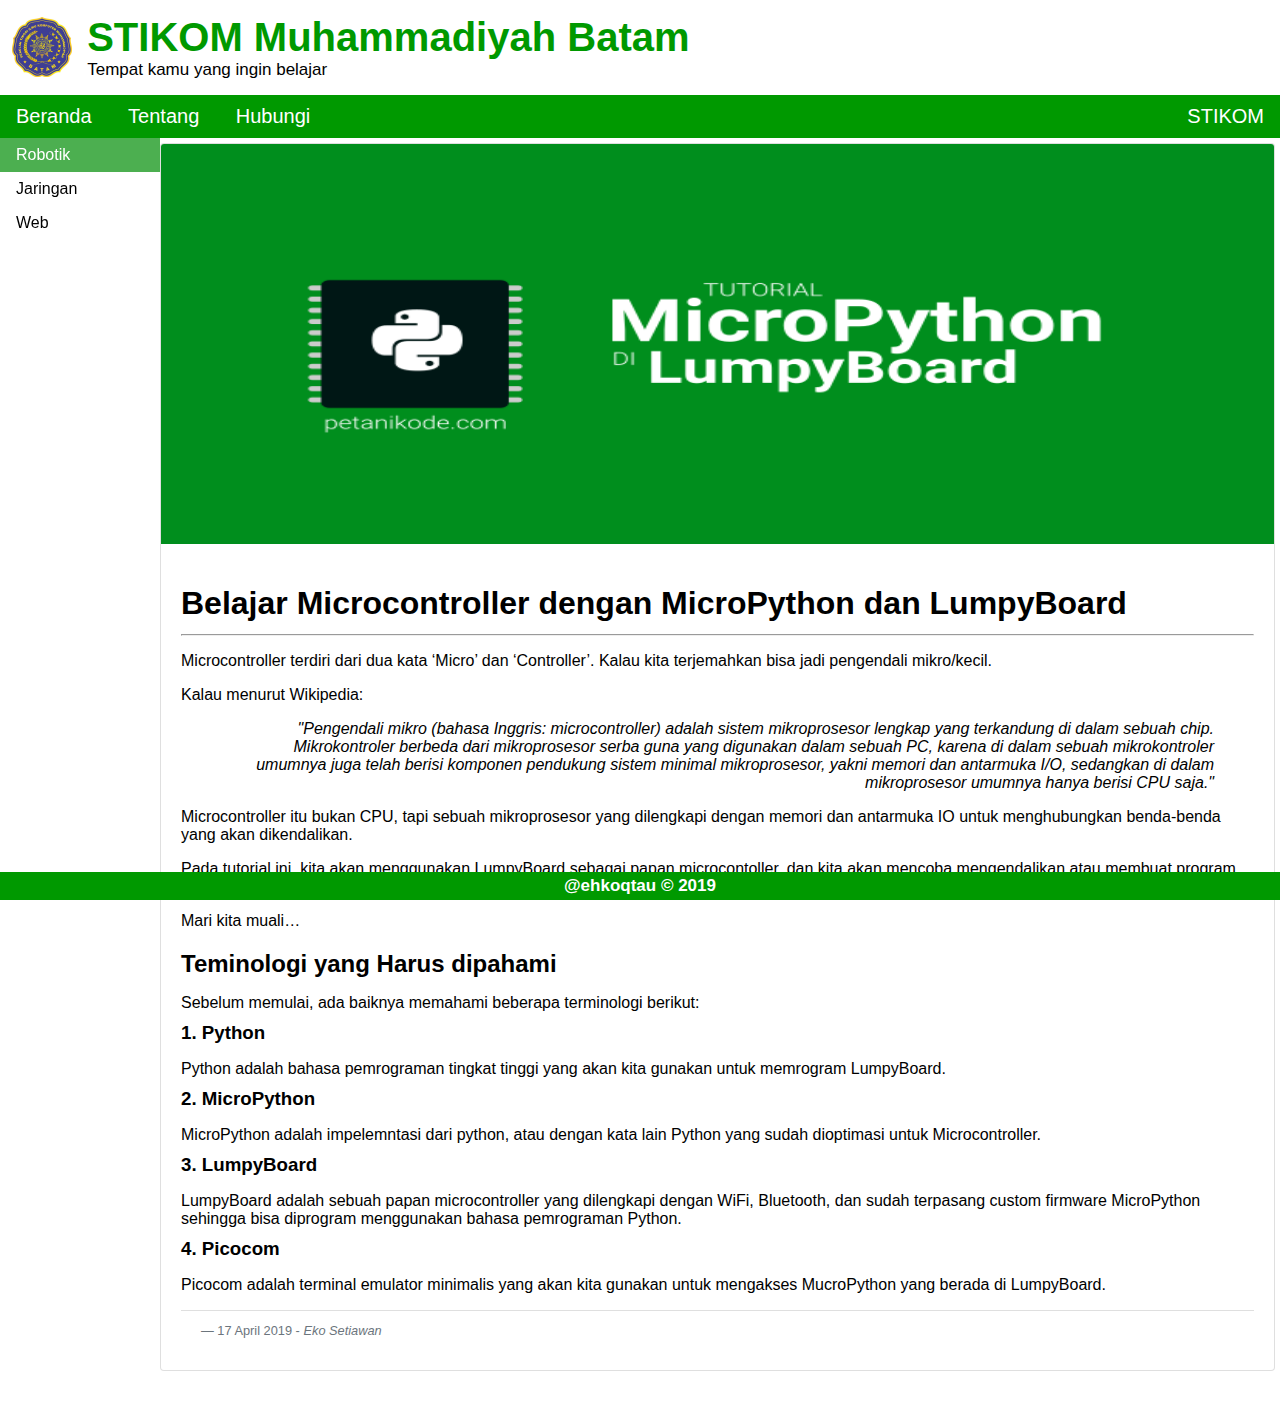
<file: robotik/micropython.html>
<!DOCTYPE html>
<html>
<head>
<meta name="viewport" content="width=device-width, initial-scale=1">
<link rel="stylesheet" type="text/css" href="../style.css" >
<title>Belajar Robotik - STIKOM Muhammadiyah</title>
</head>
<body>
    <!-- Header Section -->
    <header>
        <img class="imgheader" src="../img/stikom.jpg"> 
        <div class="head1">STIKOM Muhammadiyah Batam</div> 
        <div class="head2">Tempat kamu yang ingin belajar</div> 
    </header> 
      
    <!-- Menu Navigation Bar -->
    <div class="menu"> 
        <a href="../index.html">Beranda</a> 
        <a href="../tentang.html">Tentang</a> 
        <a href="../hubungi.html">Hubungi</a>
        <div class="menu-log"> 
            <a href="../index.html">STIKOM</a> 
        </div> 
    </div> 

    <ul class="side">
      <li class="liside"><a class="active" href="../robotik.html">Robotik</a></li>
      <li class="liside"><a href="../jaringan.html">Jaringan</a></li>
      <li class="liside"><a href="../web.html">Web</a></li>
    </ul>  

<div class="card">
  <img src="../img/robotik/micro-python.png" height="400px"class="card-img-top">
  <div class="card-body">
    <h1 class="card-title">Belajar Microcontroller dengan MicroPython dan LumpyBoard</h1>
    <hr>
    <p class="card-text">Microcontroller terdiri dari dua kata ‘Micro’ dan ‘Controller’. Kalau kita terjemahkan bisa jadi pengendali mikro/kecil.</p>
    <p class="card-text">Kalau menurut Wikipedia:</p>
    <blockquote class="blockquote text-right">
      <p><i>"Pengendali mikro (bahasa Inggris: microcontroller) adalah sistem mikroprosesor lengkap yang terkandung di dalam sebuah chip. Mikrokontroler berbeda dari mikroprosesor serba guna yang digunakan dalam sebuah PC, karena di dalam sebuah mikrokontroler umumnya juga telah berisi komponen pendukung sistem minimal mikroprosesor, yakni memori dan antarmuka I/O, sedangkan di dalam mikroprosesor umumnya hanya berisi CPU saja."</i></p>
    </blockquote>
    <p class="card-text">Microcontroller itu bukan CPU, tapi sebuah mikroprosesor yang dilengkapi dengan memori dan antarmuka IO untuk menghubungkan benda-benda yang akan dikendalikan.</p>
    <p class="card-text">Pada tutorial ini, kita akan menggunakan LumpyBoard sebagai papan microcontoller. dan kita akan mencoba mengendalikan atau membuat program untuk menyalakan lampu LED bawaan dari LumpyBoard.</p>
    <p class="card-text">Mari kita muali…</p>
    <h2 class="card-title">Teminologi yang Harus dipahami</h2>
    <p class="card-text">Sebelum memulai, ada baiknya memahami beberapa terminologi berikut:</p>
    <h3 class="card-subtitle">1. Python</h3>
    <p class="card-text">Python adalah bahasa pemrograman tingkat tinggi yang akan kita gunakan untuk memrogram LumpyBoard.</p>
    <h3 class="card-subtitle">2. MicroPython</h3>
    <p class="card-text">MicroPython adalah impelemntasi dari python, atau dengan kata lain Python yang sudah dioptimasi untuk Microcontroller.</p>
    <h3 class="card-subtitle">3. LumpyBoard</h3>
    <p class="card-text">LumpyBoard adalah sebuah papan microcontroller yang dilengkapi dengan WiFi, Bluetooth, dan sudah terpasang custom firmware MicroPython sehingga bisa diprogram menggunakan bahasa pemrograman Python.</p>
    <h3 class="card-subtitle">4. Picocom</h3>
    <p class="card-text">Picocom adalah terminal emulator minimalis yang akan kita gunakan untuk mengakses MucroPython yang berada di LumpyBoard.</p>

    <div class="card-footer bg-transparent border-success"><footer class="blockquote-footer">17 April 2019 - <cite title="Source Title">Eko Setiawan</cite></footer></div>
  </div>
</div>

    <!-- Footer Section -->
    <footer class="footer_web">@ehkoqtau &copy; 2019</footer> 

</body>
</html>
</file>
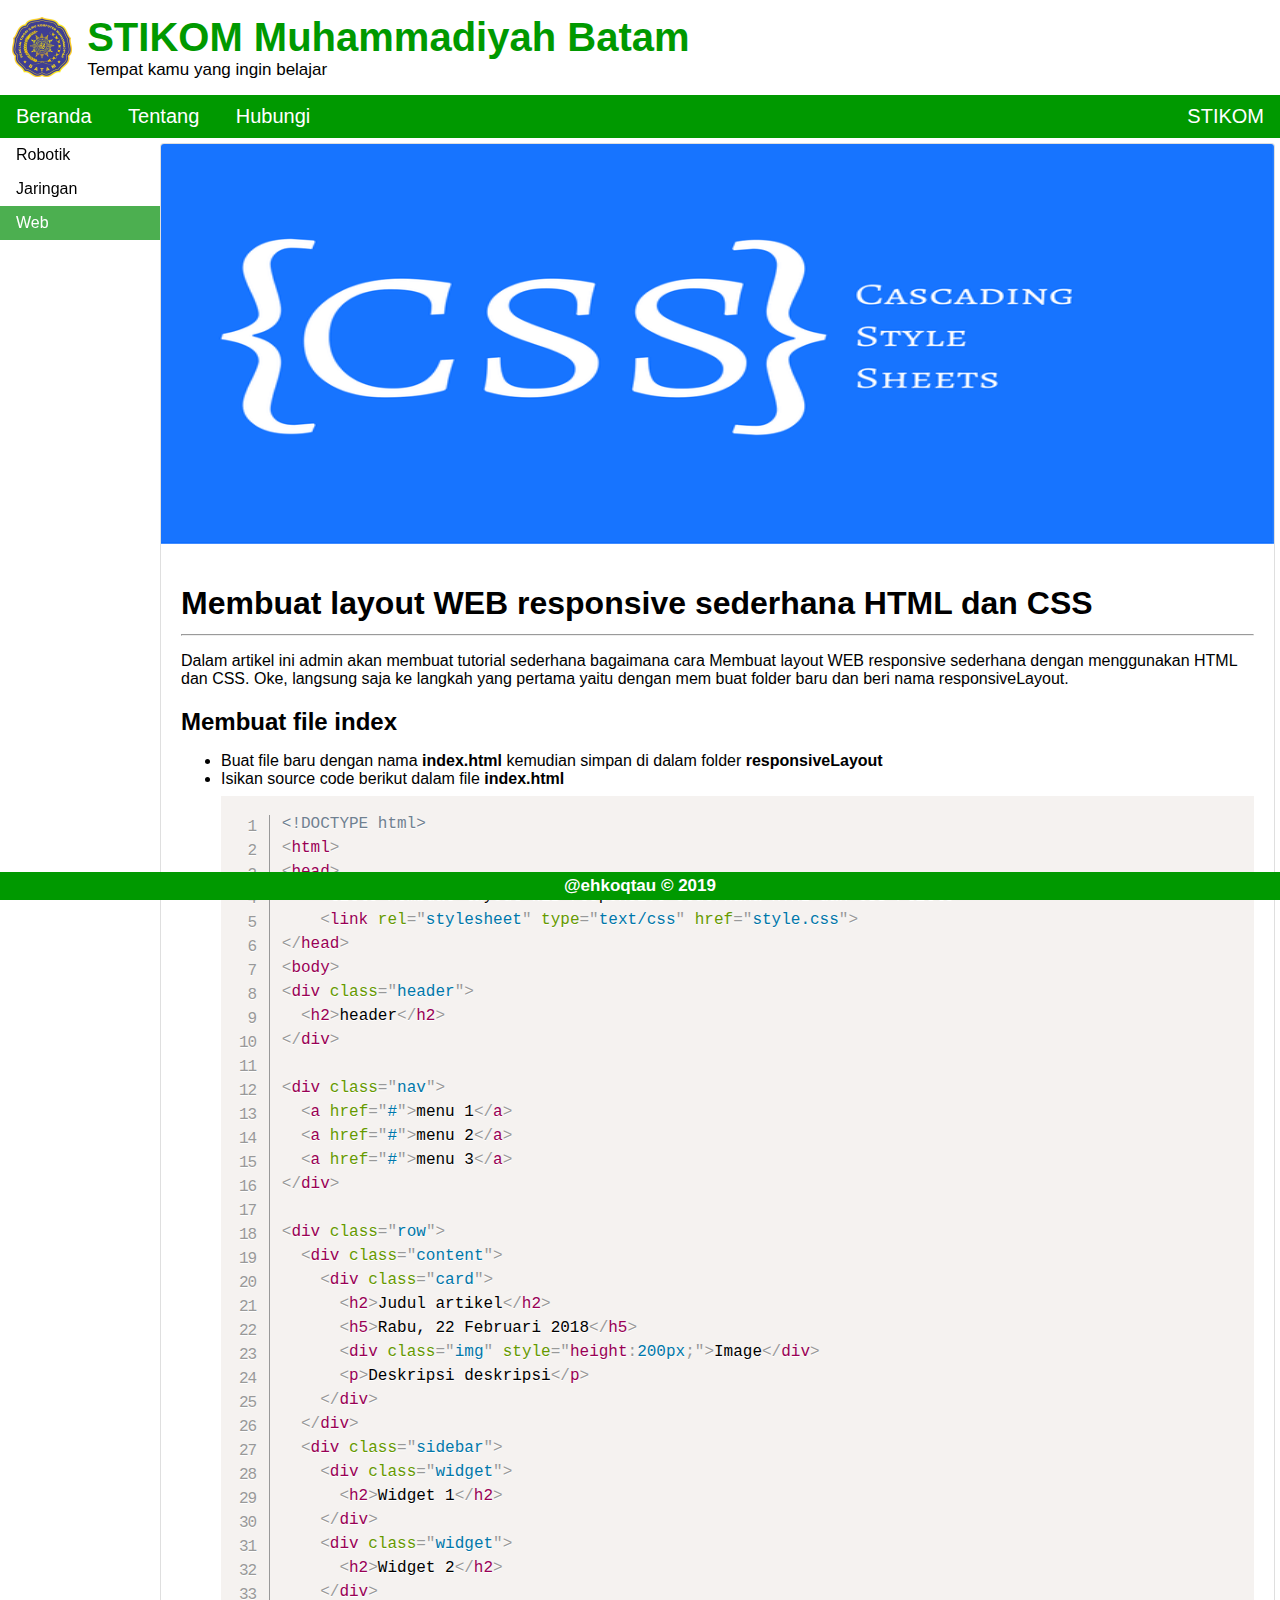
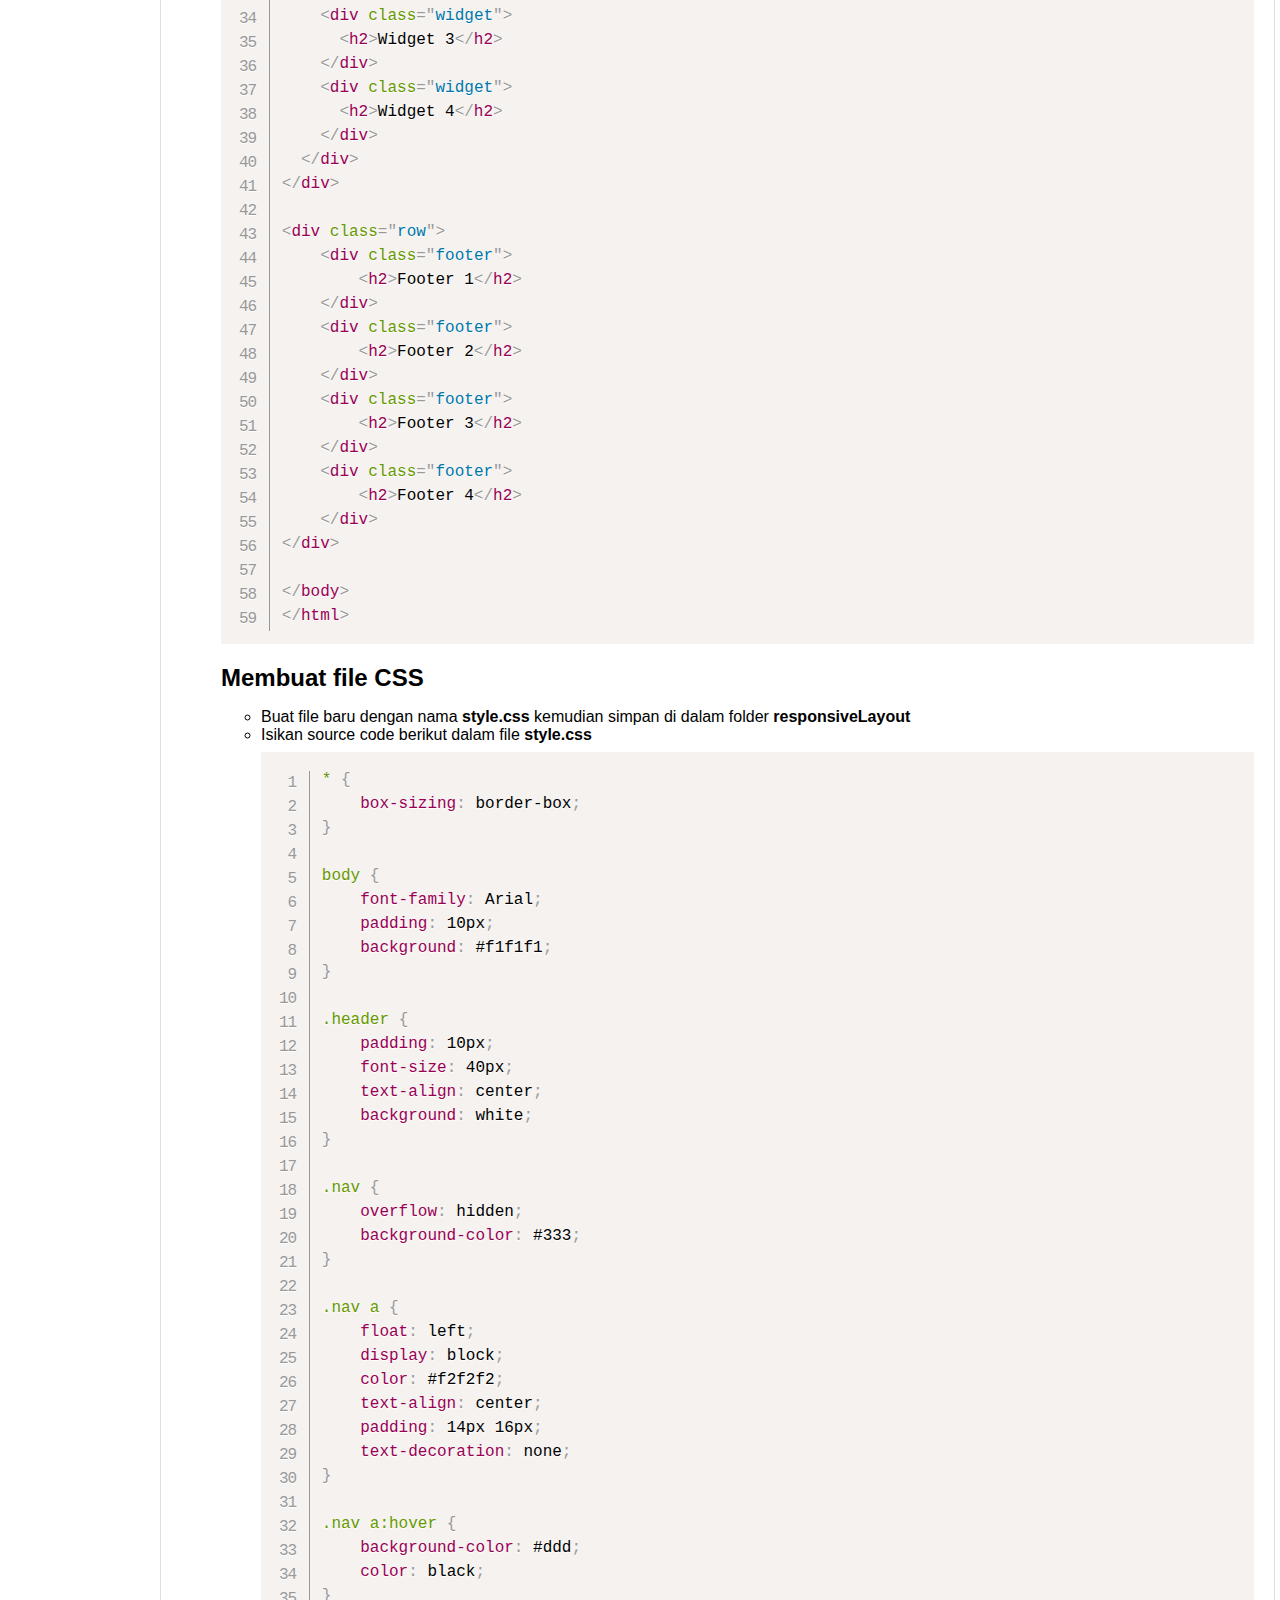
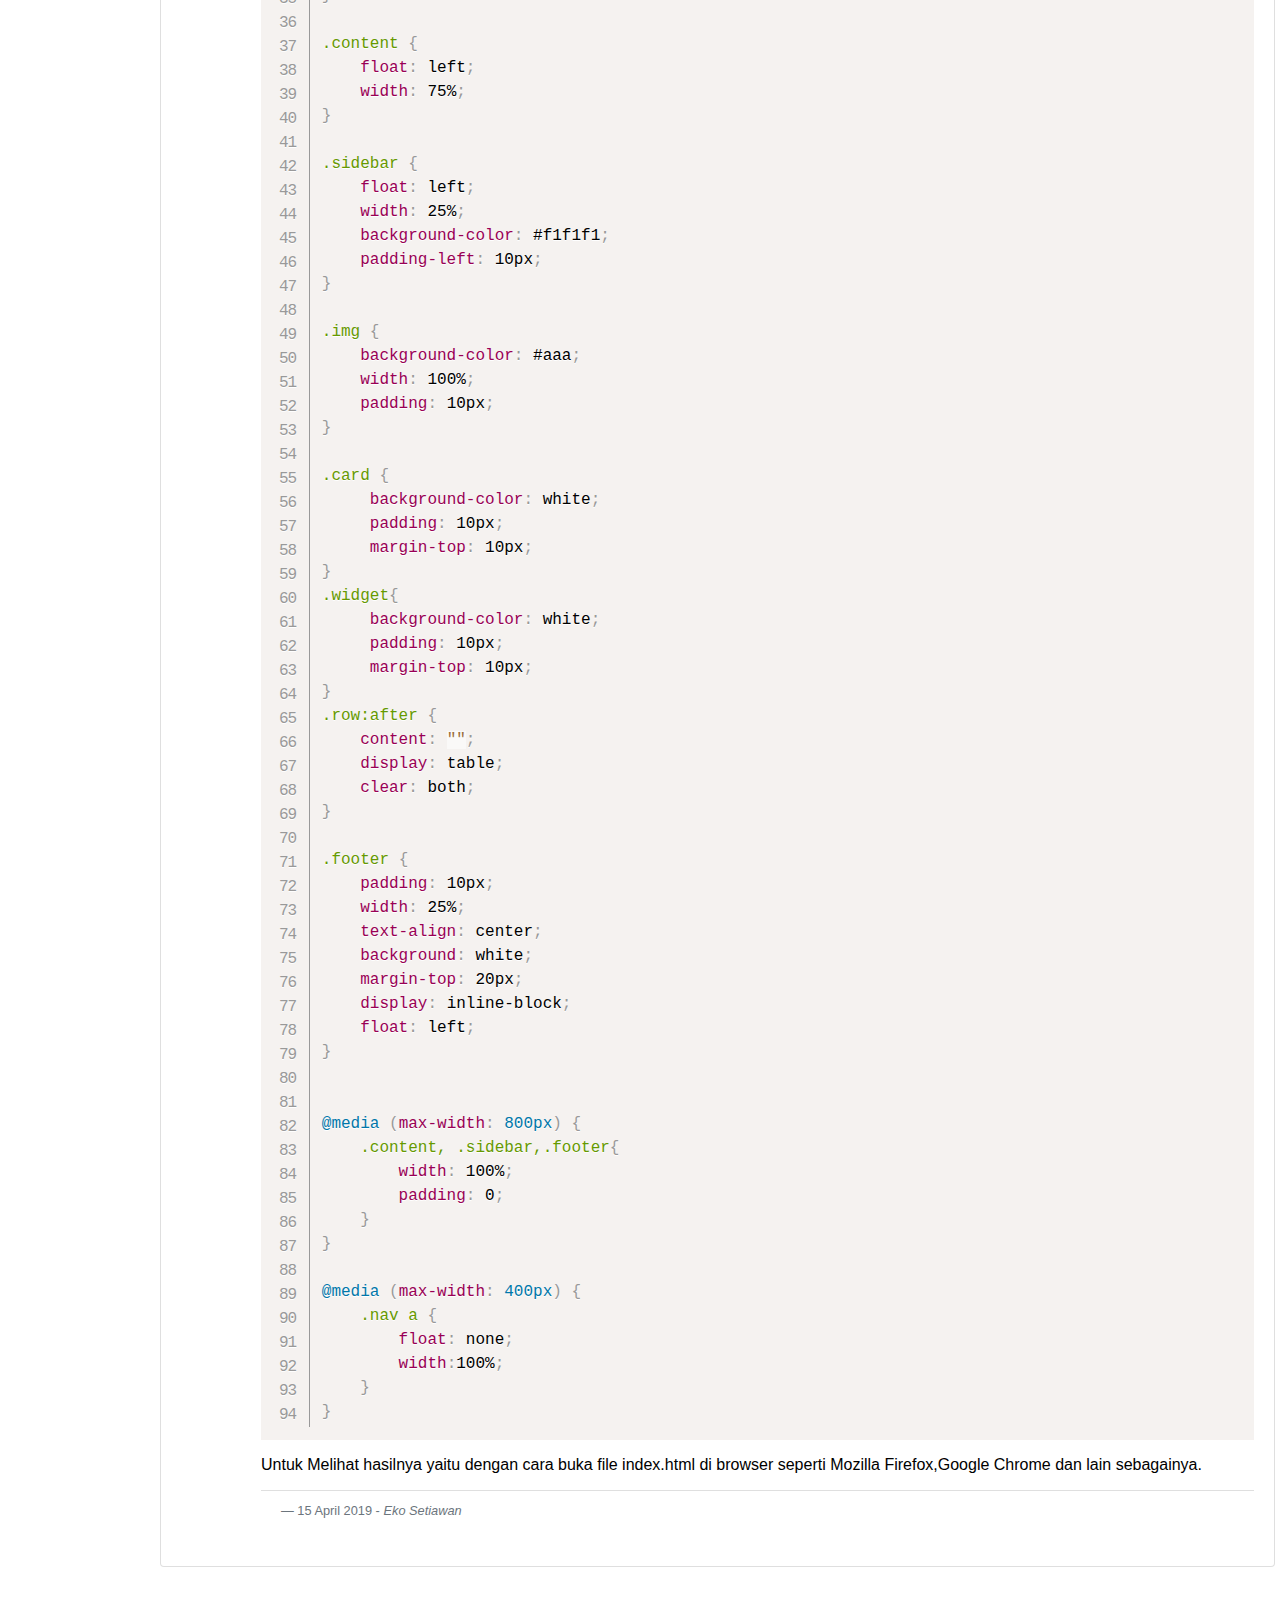
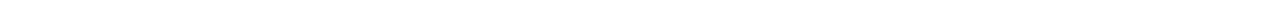
<file: web/layout_html.html>
<!DOCTYPE html>
<html>
<head>
<meta name="viewport" content="width=device-width, initial-scale=1">
<link rel="stylesheet" type="text/css" href="../style.css" >
<link href="../prism.css" rel="stylesheet" />
<title>Belajar Web - STIKOM Muhammadiyah</title>
</head>
<body>
    <!-- Header Section -->
    <header>
        <img class="imgheader" src="../img/stikom.jpg"> 
        <div class="head1">STIKOM Muhammadiyah Batam</div> 
        <div class="head2">Tempat kamu yang ingin belajar</div> 
    </header> 
      
    <!-- Menu Navigation Bar -->
    <div class="menu"> 
        <a href="../index.html">Beranda</a> 
        <a href="../tentang.html">Tentang</a> 
        <a href="../hubungi.html">Hubungi</a>
        <div class="menu-log"> 
            <a href="../index.html">STIKOM</a> 
        </div> 
    </div> 

    <ul class="side">
      <li class="liside"><a href="../robotik.html">Robotik</a></li>
      <li class="liside"><a href="../jaringan.html">Jaringan</a></li>
      <li class="liside"><a class="active" href="../web.html">Web</a></li>
    </ul>  

<div class="card">
  <img src="../img/web/layout_html.png" height="400px"class="card-img-top">
  <div class="card-body">
    <h1 class="card-title">Membuat layout WEB responsive sederhana HTML dan CSS</h1>
    <hr>
    <p class="card-text">Dalam artikel ini admin akan membuat tutorial sederhana bagaimana cara Membuat layout WEB responsive sederhana dengan menggunakan HTML dan CSS. Oke, langsung saja ke langkah yang pertama yaitu dengan mem buat folder baru dan beri nama responsiveLayout.</p><h2 class="card-title">Membuat file index</h2>
    <p class="card-text">
        <ul>
            <li>Buat file baru dengan nama&nbsp;<strong>index.html&nbsp;</strong>kemudian simpan di dalam folder <strong>responsiveLayout</strong></li>
            <li>Isikan source code berikut dalam file <strong>index.html&nbsp;</strong>
            <pre><code class="language-markup line-numbers">
    &lt;!DOCTYPE html>
&lt;html>
&lt;head>
    &lt;title>Membuat layout WEB responsive sederhana HTML dan CSS&lt;/title>
    &lt;link rel="stylesheet" type="text/css" href="style.css">
&lt;/head>
&lt;body>
&lt;div class="header">
  &lt;h2>header&lt;/h2>
&lt;/div>

&lt;div class="nav">
  &lt;a href="#">menu 1&lt;/a>
  &lt;a href="#">menu 2&lt;/a>
  &lt;a href="#">menu 3&lt;/a>  
&lt;/div>

&lt;div class="row">
  &lt;div class="content">
    &lt;div class="card">
      &lt;h2>Judul artikel&lt;/h2>
      &lt;h5>Rabu, 22 Februari 2018&lt;/h5>
      &lt;div class="img" style="height:200px;">Image&lt;/div>     
      &lt;p>Deskripsi deskripsi&lt;/p>
    &lt;/div>    
  &lt;/div>
  &lt;div class="sidebar">
    &lt;div class="widget">
      &lt;h2>Widget 1&lt;/h2>
    &lt;/div>
    &lt;div class="widget">
      &lt;h2>Widget 2&lt;/h2>
    &lt;/div>
    &lt;div class="widget">
      &lt;h2>Widget 3&lt;/h2>
    &lt;/div>
    &lt;div class="widget">
      &lt;h2>Widget 4&lt;/h2>
    &lt;/div>
  &lt;/div>
&lt;/div>

&lt;div class="row">
    &lt;div class="footer">
        &lt;h2>Footer 1&lt;/h2>         
    &lt;/div>
    &lt;div class="footer">
        &lt;h2>Footer 2&lt;/h2>
    &lt;/div>
    &lt;div class="footer">
        &lt;h2>Footer 3&lt;/h2>
    &lt;/div>
    &lt;div class="footer">
        &lt;h2>Footer 4&lt;/h2>
    &lt;/div>
&lt;/div>

&lt;/body>
&lt;/html>
    </code></pre></li>
    </p>
    <h2 class="card-title">Membuat file CSS</h2>
    <p class="card-text">
        <ul>
            <li>Buat file baru dengan nama <strong>style.css&nbsp;</strong>kemudian simpan di dalam folder <strong>responsiveLayout</strong></li>
            <li>Isikan source code berikut dalam file <strong>style.css&nbsp;</strong>
            <pre><code class="language-css line-numbers">
    * {
    box-sizing: border-box;
}

body {
    font-family: Arial;
    padding: 10px;
    background: #f1f1f1;
}

.header {
    padding: 10px;
    font-size: 40px;
    text-align: center;
    background: white;
}

.nav {
    overflow: hidden;
    background-color: #333;
}

.nav a {
    float: left;
    display: block;
    color: #f2f2f2;
    text-align: center;
    padding: 14px 16px;
    text-decoration: none;
}

.nav a:hover {
    background-color: #ddd;
    color: black;
}

.content {   
    float: left;
    width: 75%;
}

.sidebar {
    float: left;
    width: 25%;
    background-color: #f1f1f1;
    padding-left: 10px;
}

.img {
    background-color: #aaa;
    width: 100%;
    padding: 10px;
}

.card {
     background-color: white;
     padding: 10px;
     margin-top: 10px;
}
.widget{
     background-color: white;
     padding: 10px;
     margin-top: 10px;   
}
.row:after {
    content: "";
    display: table;
    clear: both;
}

.footer {
    padding: 10px;
    width: 25%;
    text-align: center;
    background: white;
    margin-top: 20px;
    display: inline-block;
    float: left;    
}


@media (max-width: 800px) {
    .content, .sidebar,.footer{   
        width: 100%;
        padding: 0;
    }     
}

@media (max-width: 400px) {
    .nav a {
        float: none;
        width:100%;
    }
}
    </code></pre></li>
    </p>
    <p class="card-text">Untuk Melihat hasilnya yaitu dengan cara buka file index.html di browser seperti Mozilla Firefox,Google Chrome dan lain sebagainya.</p>

    <div class="card-footer bg-transparent border-success"><footer class="blockquote-footer">15 April 2019 - <cite title="Source Title">Eko Setiawan</cite></footer></div>
  </div>
</div>

    <!-- Footer Section -->
    <footer class="footer_web">@ehkoqtau &copy; 2019</footer> 
<script src="../prism.js"></script>
</body>
</html>
</file>
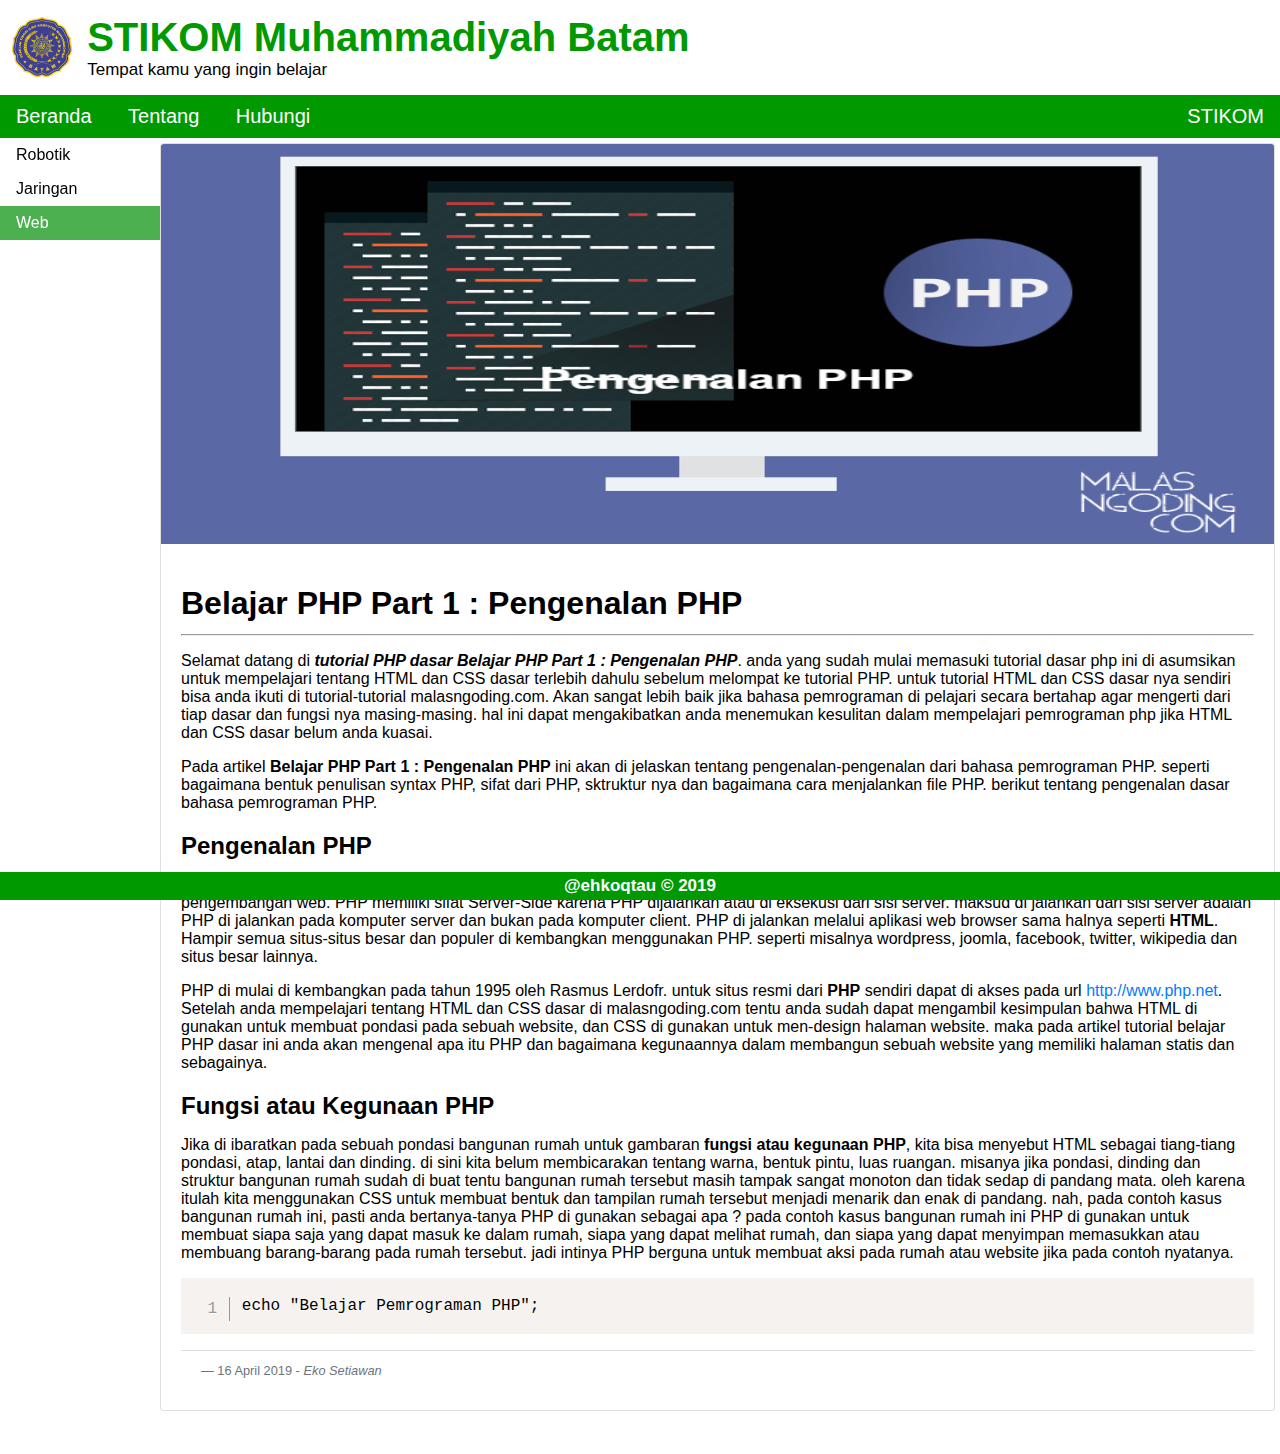
<file: web/pengenalan_php.html>
<!DOCTYPE html>
<html>
<head>
<meta name="viewport" content="width=device-width, initial-scale=1">
<link rel="stylesheet" type="text/css" href="../style.css" >
<link href="../prism.css" rel="stylesheet" />
<title>Belajar Web - STIKOM Muhammadiyah</title>
</head>
<body>
    <!-- Header Section -->
    <header>
        <img class="imgheader" src="../img/stikom.jpg"> 
        <div class="head1">STIKOM Muhammadiyah Batam</div> 
        <div class="head2">Tempat kamu yang ingin belajar</div> 
    </header> 
      
    <!-- Menu Navigation Bar -->
    <div class="menu"> 
        <a href="../index.html">Beranda</a> 
        <a href="../tentang.html">Tentang</a> 
        <a href="../hubungi.html">Hubungi</a>
        <div class="menu-log"> 
            <a href="../index.html">STIKOM</a> 
        </div> 
    </div> 

    <ul class="side">
      <li class="liside"><a href="../robotik.html">Robotik</a></li>
      <li class="liside"><a href="../jaringan.html">Jaringan</a></li>
      <li class="liside"><a class="active" href="../web.html">Web</a></li>
    </ul>  

<div class="card">
  <img src="../img/web/pengenalan_php.png" height="400px"class="card-img-top">
  <div class="card-body">
    <h1 class="card-title">Belajar PHP Part 1 : Pengenalan PHP </h1>
    <hr>
    <p class="card-text">Selamat datang di <em><strong>tutorial PHP dasar&nbsp;Belajar PHP Part 1 : Pengenalan PHP</strong></em>. anda yang sudah mulai memasuki tutorial dasar php ini di asumsikan untuk mempelajari tentang HTML dan CSS dasar terlebih dahulu sebelum melompat ke tutorial PHP. untuk tutorial HTML dan CSS dasar nya sendiri bisa anda ikuti di tutorial-tutorial malasngoding.com. Akan sangat lebih baik jika bahasa pemrograman di pelajari secara bertahap agar mengerti dari tiap dasar dan fungsi nya masing-masing. hal ini dapat mengakibatkan anda menemukan kesulitan dalam mempelajari pemrograman php jika HTML dan CSS dasar belum anda kuasai.</p>
    <p class="card-text">Pada artikel&nbsp;<strong>Belajar PHP Part 1 : Pengenalan PHP</strong> ini akan di jelaskan tentang pengenalan-pengenalan dari bahasa pemrograman PHP. seperti bagaimana bentuk penulisan syntax PHP, sifat dari PHP, sktruktur nya dan bagaimana cara menjalankan file PHP. berikut tentang pengenalan dasar bahasa pemrograman PHP.</p>
    <h2 class="card-title">Pengenalan PHP</h2>
    <p class="card-text"><strong>PHP</strong> adalah&nbsp;singkatan dari <em>Hypertext Prepocessor </em>dan merupakan bahasa pemrograman yang di desain khusus untuk web development atau pengembangan web. PHP memiliki sifat Server-Side karena PHP dijalankan atau di eksekusi dari sisi server. maksud di jalankan dari sisi server adalah PHP di jalankan pada komputer server dan bukan pada komputer client. PHP di jalankan melalui aplikasi web browser sama halnya seperti <strong>HTML</strong>. Hampir semua situs-situs besar dan populer di kembangkan menggunakan PHP. seperti misalnya wordpress, joomla, facebook, twitter, wikipedia dan situs besar lainnya.</p>
    <p class="card-text">PHP di mulai di kembangkan pada tahun 1995 oleh Rasmus Lerdofr. untuk situs resmi dari <strong>PHP</strong> sendiri dapat di akses pada url <a href="http://www.php.net" target="_blank" rel="noopener noreferrer">http://www.php.net</a>. Setelah anda mempelajari tentang HTML dan CSS dasar di malasngoding.com tentu anda sudah dapat mengambil kesimpulan bahwa HTML di gunakan untuk membuat pondasi pada sebuah website, dan CSS di gunakan untuk men-design halaman website. maka pada artikel tutorial belajar PHP dasar ini anda akan mengenal apa itu PHP dan bagaimana kegunaannya dalam membangun sebuah website yang memiliki halaman statis dan sebagainya.</p>
    <h2 class="card-title">Fungsi atau Kegunaan PHP</h2>
    <p class="card-text">Jika di ibaratkan pada sebuah pondasi bangunan rumah untuk gambaran <strong>fungsi atau kegunaan PHP</strong>, kita bisa menyebut HTML sebagai tiang-tiang pondasi, atap, lantai dan dinding. di sini kita belum membicarakan tentang warna, bentuk pintu, luas ruangan. misanya jika pondasi, dinding dan struktur bangunan rumah sudah di buat tentu bangunan rumah tersebut masih tampak sangat monoton dan tidak sedap di pandang mata. oleh karena itulah kita menggunakan CSS untuk membuat bentuk dan tampilan rumah tersebut menjadi menarik dan enak di pandang. nah, pada contoh kasus bangunan rumah ini, pasti anda bertanya-tanya PHP di gunakan sebagai apa ? pada contoh kasus bangunan rumah ini PHP di gunakan untuk membuat siapa saja yang dapat masuk ke dalam rumah, siapa yang dapat melihat rumah, dan siapa yang dapat menyimpan memasukkan atau membuang barang-barang pada rumah tersebut. jadi intinya PHP berguna untuk membuat aksi pada rumah atau website jika pada contoh nyatanya.</p>

    <p class="card-text"><pre><code class="language-php line-numbers">
    echo "Belajar Pemrograman PHP";
    </code></pre></p>

    <div class="card-footer bg-transparent border-success"><footer class="blockquote-footer">16 April 2019 - <cite title="Source Title">Eko Setiawan</cite></footer></div>
  </div>
</div>

    <!-- Footer Section -->
    <footer class="footer_web">@ehkoqtau &copy; 2019</footer> 
<script src="../prism.js"></script>
</body>
</html>
</file>
<file: style.css>
header {
    margin: 15px 10px;
}

.imgheader {
	height: 60px;
    float: left;
    margin: 2px 15px 0px 2px;
}

.head1 { 
    font-size:40px;
    font-family: arial, sans-serif; 
    color:#009900;
    margin-left: 5px; 
    font-weight:bold; 
} 

.head2 { 
    font-size:17px; 
    margin-left:10px; 
    margin-bottom:15px; 
} 

body { 
    margin: 0 auto; 
    background-position:center; 
    background-size: contain;
  	font-family: -apple-system, BlinkMacSystemFont, "Segoe UI", Roboto, "Helvetica Neue", Arial, sans-serif, "Apple Color Emoji", "Segoe UI Emoji", "Segoe UI Symbol"; 
}

.side {
    list-style-type: none;
    margin: 0;
    padding: 0;
    width: 160px;
    height: 100%;
    overflow: auto;
    float: left;
    position: sticky;
    top: 42px;
}

.liside a {
  display: block;
  color: #000;
  padding: 8px 16px;
  text-decoration: none;
}

.liside a.active {
  background-color: #4CAF50;
  color: white;
}

.liside a:hover:not(.active) {
  background-color: #555;
  color: white;
} 

.menu {    
    position: sticky; 
    top: 0; 
    background-color: #009900; 
    padding:10px 0px 10px 0px; 
    color:white; 
    margin: 0 auto; 
    overflow: hidden;
    font-family: arial, sans-serif; 
} 

.menu a { 
    color: white; 
    text-align: center; 
    padding: 14px 16px; 
    text-decoration: none; 
    font-size: 20px; 
}

.menu a.active { 
    background-color: #4CAF50;
    color: white;
} 

.menu a:hover:not(.active) {
  background-color: #555;
  color: white;
} 

.menu-log { 
    right: auto; 
    float: right; 
}

.footer_web {
    width: 100%;
    bottom: 0px;
    background-color: #009900; 
    color: #fff;
    position: sticky;
    padding-top: 4px;
    padding-bottom: 4px;
    text-align: center;
    font-size: 17px;
    font-weight: bold;
}

.main {
	margin-left: 160px; /* Same width as the sidebar + left position in px */
	font-size: 16px; /* Increased text to enable scrolling */
    padding: 10px 20px 20px 20px;
	margin-bottom: 60px;  
    box-shadow: 5px 5px 5px 4px rgba(0,0,0,0.2);
    margin: 0px 9px 15px 160px;
}

.card {
  display: flex;
  flex-direction: column;
  min-width: 0;
  word-wrap: break-word;
  background-color: #fff;
  background-clip: border-box;
  border: 1px solid rgba(0, 0, 0, 0.125);
  border-radius: 0.25rem; 
  margin-bottom: 60px;  
  margin: 5px 5px 15px 160px;
}

.card-body {
  -webkit-box-flex: 1;
  -ms-flex: 1 1 auto;
  flex: 1 1 auto;
  padding: 1.25rem;
}

.card-title {
  margin-bottom: 0.75rem;
}

.card-subtitle {
  margin-top: -0.375rem;
  margin-bottom: 0;
}

.card-text:last-child {
  margin-bottom: 0;
}

.card-header {
  padding: 0.75rem 1.25rem;
  margin-bottom: 0;
  background-color: rgba(0, 0, 0, 0.03);
  border-bottom: 1px solid rgba(0, 0, 0, 0.125);
}

.card-footer {
  padding: 0.75rem 1.25rem;
  background-color: rgba(0, 0, 0, 0.03);
  border-top: 1px solid rgba(0, 0, 0, 0.125);
}

.card-footer:last-child {
  border-radius: 0 0 calc(0.25rem - 1px) calc(0.25rem - 1px);
}

.card-img-top {
  width: 100%;
  border-top-left-radius: calc(0.25rem - 1px);
  border-top-right-radius: calc(0.25rem - 1px);
}

.card-img {
  width: 100%;
  border-radius: calc(0.25rem - 1px);
}

.btn {
  display: inline-block;
  font-weight: 400;
  text-align: center;
  white-space: nowrap;
  vertical-align: middle;
  -webkit-user-select: none;
  -moz-user-select: none;
  -ms-user-select: none;
  user-select: none;
  border: 1px solid transparent;
  padding: 0.375rem 0.75rem;
  font-size: 1rem;
  line-height: 1.5;
  border-radius: 0.25rem;
  transition: color 0.15s ease-in-out, background-color 0.15s ease-in-out, border-color 0.15s ease-in-out, box-shadow 0.15s ease-in-out;
}

.btn-primary {
  color: #fff;
  background-color: #009900;
  border-color: #009900;
}

.btn-primary:hover {
  background-color: #555;
  color: white;
}

a {
  color: #007bff;
  text-decoration: none;
  background-color: transparent;
  -webkit-text-decoration-skip: objects;
}

.bg-transparent {
  background-color: transparent !important;
}

.blockquote-footer {
  display: block;
  font-size: 80%;
  color: #6c757d;
}

.blockquote-footer::before {
  content: "\2014 \00A0";
}

.text-center {
  text-align: center !important;
}

.text-left {
  text-align: left !important;
}

.text-right {
  text-align: right !important;
}

input[type=text], select, textarea {
  width: 100%;
  padding: 12px;
  border: 1px solid #ccc;
  border-radius: 4px;
  box-sizing: border-box;
  margin-top: 6px;
  margin-bottom: 16px;
  resize: vertical;
}

input[type=submit] {
  background-color: #4CAF50;
  color: white;
  padding: 12px 20px;
  border: none;
  border-radius: 4px;
  cursor: pointer;
}

input[type=submit]:hover {
  background-color: #45a049;
}
</file>
<file: prism.css>
/* PrismJS 1.16.0
https://prismjs.com/download.html#themes=prism&languages=markup+css+clike+javascript+markup-templating+php+javadoclike+phpdoc+php-extras&plugins=line-highlight+line-numbers+command-line+normalize-whitespace */
/**
 * prism.js default theme for JavaScript, CSS and HTML
 * Based on dabblet (http://dabblet.com)
 * @author Lea Verou
 */

code[class*="language-"],
pre[class*="language-"] {
	color: black;
	background: none;
	text-shadow: 0 1px white;
	font-family: Consolas, Monaco, 'Andale Mono', 'Ubuntu Mono', monospace;
	font-size: 1em;
	text-align: left;
	white-space: pre;
	word-spacing: normal;
	word-break: normal;
	word-wrap: normal;
	line-height: 1.5;

	-moz-tab-size: 4;
	-o-tab-size: 4;
	tab-size: 4;

	-webkit-hyphens: none;
	-moz-hyphens: none;
	-ms-hyphens: none;
	hyphens: none;
}

pre[class*="language-"]::-moz-selection, pre[class*="language-"] ::-moz-selection,
code[class*="language-"]::-moz-selection, code[class*="language-"] ::-moz-selection {
	text-shadow: none;
	background: #b3d4fc;
}

pre[class*="language-"]::selection, pre[class*="language-"] ::selection,
code[class*="language-"]::selection, code[class*="language-"] ::selection {
	text-shadow: none;
	background: #b3d4fc;
}

@media print {
	code[class*="language-"],
	pre[class*="language-"] {
		text-shadow: none;
	}
}

/* Code blocks */
pre[class*="language-"] {
	padding: 1em;
	margin: .5em 0;
	overflow: auto;
}

:not(pre) > code[class*="language-"],
pre[class*="language-"] {
	background: #f5f2f0;
}

/* Inline code */
:not(pre) > code[class*="language-"] {
	padding: .1em;
	border-radius: .3em;
	white-space: normal;
}

.token.comment,
.token.prolog,
.token.doctype,
.token.cdata {
	color: slategray;
}

.token.punctuation {
	color: #999;
}

.namespace {
	opacity: .7;
}

.token.property,
.token.tag,
.token.boolean,
.token.number,
.token.constant,
.token.symbol,
.token.deleted {
	color: #905;
}

.token.selector,
.token.attr-name,
.token.string,
.token.char,
.token.builtin,
.token.inserted {
	color: #690;
}

.token.operator,
.token.entity,
.token.url,
.language-css .token.string,
.style .token.string {
	color: #9a6e3a;
	background: hsla(0, 0%, 100%, .5);
}

.token.atrule,
.token.attr-value,
.token.keyword {
	color: #07a;
}

.token.function,
.token.class-name {
	color: #DD4A68;
}

.token.regex,
.token.important,
.token.variable {
	color: #e90;
}

.token.important,
.token.bold {
	font-weight: bold;
}
.token.italic {
	font-style: italic;
}

.token.entity {
	cursor: help;
}

pre[data-line] {
	position: relative;
	padding: 1em 0 1em 3em;
}

.line-highlight {
	position: absolute;
	left: 0;
	right: 0;
	padding: inherit 0;
	margin-top: 1em; /* Same as .prism’s padding-top */

	background: hsla(24, 20%, 50%,.08);
	background: linear-gradient(to right, hsla(24, 20%, 50%,.1) 70%, hsla(24, 20%, 50%,0));

	pointer-events: none;

	line-height: inherit;
	white-space: pre;
}

	.line-highlight:before,
	.line-highlight[data-end]:after {
		content: attr(data-start);
		position: absolute;
		top: .4em;
		left: .6em;
		min-width: 1em;
		padding: 0 .5em;
		background-color: hsla(24, 20%, 50%,.4);
		color: hsl(24, 20%, 95%);
		font: bold 65%/1.5 sans-serif;
		text-align: center;
		vertical-align: .3em;
		border-radius: 999px;
		text-shadow: none;
		box-shadow: 0 1px white;
	}

	.line-highlight[data-end]:after {
		content: attr(data-end);
		top: auto;
		bottom: .4em;
	}

.line-numbers .line-highlight:before,
.line-numbers .line-highlight:after {
	content: none;
}

pre[class*="language-"].line-numbers {
	position: relative;
	padding-left: 3.8em;
	counter-reset: linenumber;
}

pre[class*="language-"].line-numbers > code {
	position: relative;
	white-space: inherit;
}

.line-numbers .line-numbers-rows {
	position: absolute;
	pointer-events: none;
	top: 0;
	font-size: 100%;
	left: -3.8em;
	width: 3em; /* works for line-numbers below 1000 lines */
	letter-spacing: -1px;
	border-right: 1px solid #999;

	-webkit-user-select: none;
	-moz-user-select: none;
	-ms-user-select: none;
	user-select: none;

}

	.line-numbers-rows > span {
		pointer-events: none;
		display: block;
		counter-increment: linenumber;
	}

		.line-numbers-rows > span:before {
			content: counter(linenumber);
			color: #999;
			display: block;
			padding-right: 0.8em;
			text-align: right;
		}

.command-line-prompt {
	border-right: 1px solid #999;
	display: block;
	float: left;
	font-size: 100%;
	letter-spacing: -1px;
	margin-right: 1em;
	pointer-events: none;

	-webkit-user-select: none;
	-moz-user-select: none;
	-ms-user-select: none;
	user-select: none;
}

.command-line-prompt > span:before {
	color: #999;
	content: ' ';
	display: block;
	padding-right: 0.8em;
}

.command-line-prompt > span[data-user]:before {
	content: "[" attr(data-user) "@" attr(data-host) "] $";
}

.command-line-prompt > span[data-user="root"]:before {
	content: "[" attr(data-user) "@" attr(data-host) "] #";
}

.command-line-prompt > span[data-prompt]:before {
	content: attr(data-prompt);
}
</file>
